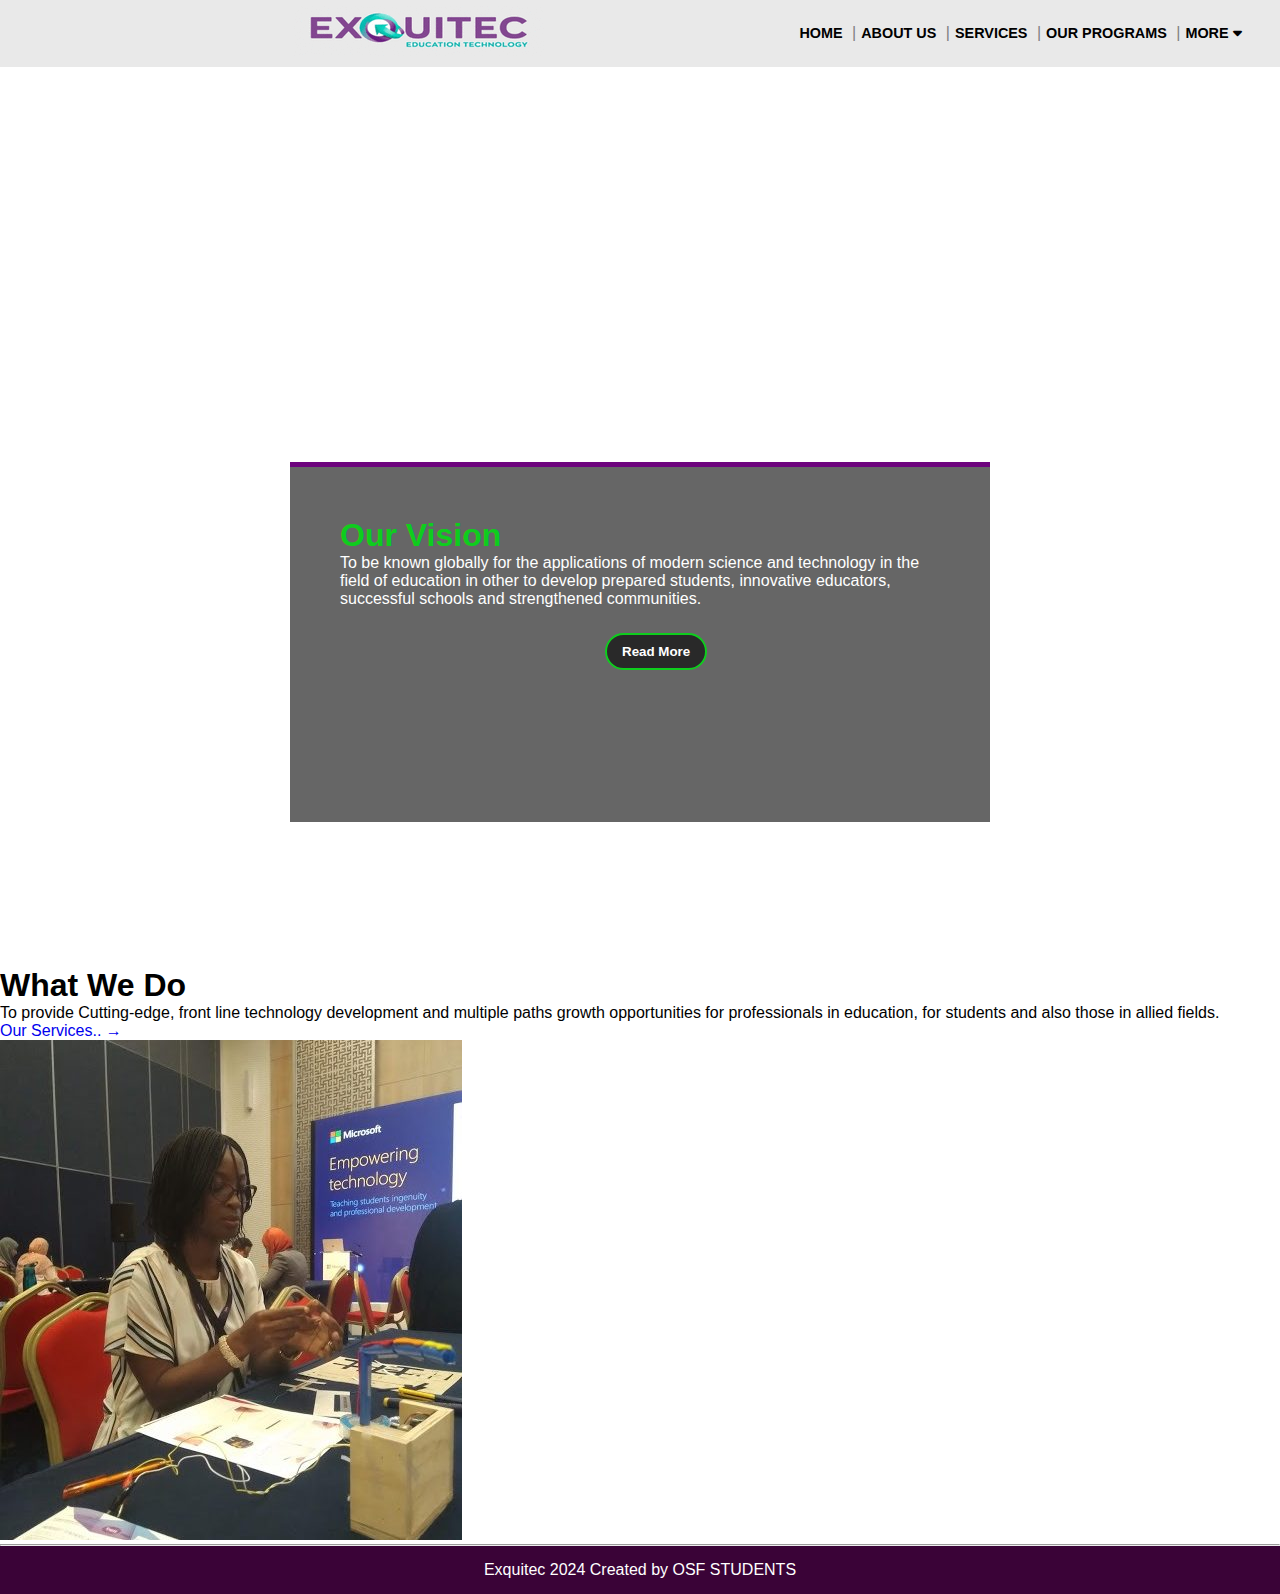
<file: index.html>
<!DOCTYPE html>
<html lang="en">
<head>
    <meta charset="UTF-8">
    <meta name="viewport" content="width=device-width, initial-scale=1.0">
    <title>Exquitec</title>
    <link rel="stylesheet" type="text/css" href="style/style.css">
    <link rel="stylesheet" type="text/css" href="style/fontawesome/css/all.css">
    <script src="./script/script.js"></script>
</head>
<body>
    <header>
        <div class="hamburger">
            <button class="hamburger-button">
                <i class="fa-solid fa-bars" id="hamburger-icon"></i>
                <p>Menu</p>
            </button>
            <ul class="hamburger-menu">
                <li><a href="index.html">Home</a></li>
                <li><a href="about_us.html">About us</a></li>
                <li><a href="services.html">Services</a></li>
                <li><a href="our_programs.html">Our Programs</a></li>
                <li><a href="portfolio.html">Portfolio</a></li>
                <li><a href="steam.html">Steam</a></li>
                <li><a href="activities.html">Activities</a></li>
                <li><a href="gallery.html">Gallery</a></li>
                <li><a href="contact_us.html">Contact Us</a></li>
            </ul>
        
        </div>
        <a href="index.html">
            <img src="./images/logo.gif" alt="logo">
        </a>
        <div class="menu">
            <ul class="menu">
                <li>
                    <a href="index.html">Home</a>
                    <span class="sideline">|</span>
                </li>
                <li>
                    <a href="about_us.html">About Us</a>
                    <span class="sideline">|</span>
                </li>
                </li>
                <li>
                    <a href="services.html">Services</a>
                    <span class="sideline">|</span>
                </li>
                <li>
                    <a href="our_programs.html">Our Programs</a>
                    <span class="sideline">|</span>
                </li>
                <div class="dropdown">
                    <button class="dropdown-button">More <i class="fa-solid fa-caret-down"></i></button>
                    <ul class="dropdown-menu">
                        <li><a href="portfolio.html">Portfolio</a></li>
                        <li><a href="steam.html">Steam</a></li>
                        <li><a href="activities.html">Activities</a></li>
                        <li><a href="gallery.html">Gallery</a></li>
                        <li><a href="contact_us.html">Contact Us</a></li>
                    </ul>
                </div>
            </ul>
        </div>
    </header>
    <section class="hero">
        <!-- <img src="./images/lady1.jpg" alt=""> -->
        <div class="hero-text">
            <h1><b> Our Vision</h1></b>
            <p>
                To be known globally for the applications of modern science and technology 
                in the field of education in other to develop prepared students, innovative 
                educators, successful schools and strengthened communities.
            </p>
            <button class="readmore-button">
                <a href="about_us.html">Read More</a>
            </button>
        </div>
    </section>
    
      <!-- Index body2  -->



     <section class="main-container">
        

        <div class="intro-text">
          <h1>What We Do </h1>
          <p>
            To provide Cutting-edge, front line technology development and multiple paths growth opportunities for professionals in education, for students and also those in allied fields.
          </p>
         
          <a href="services.html" class="btn">Our Services.. →</a>
        </div>
        <div class="bigdiv">
            <p></p>
            <div>
                <img src="./bin/tyuuu-462x500.jpg">
            </div>
        </div>


     </section> 
        <hr>
      <div class="footer">
         <p>Exquitec <span>2024 Created by </span><span>OSF STUDENTS</span></p>
     </div>
</body>
</html>
</file>
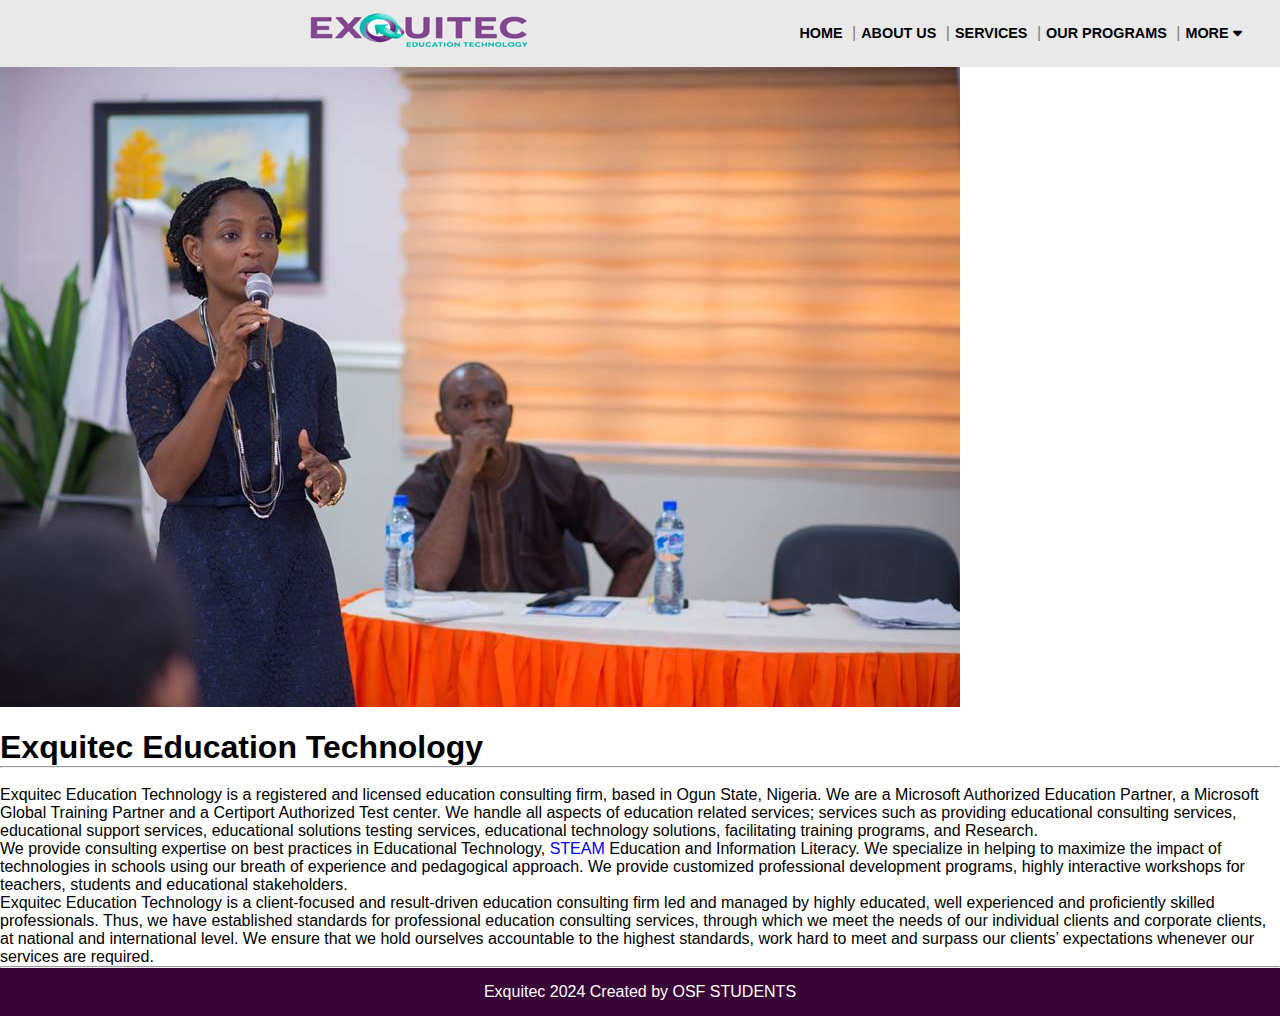
<file: about_us.html>
<!DOCTYPE html>
<html lang="en">
<head>
    <meta charset="UTF-8">
    <meta name="viewport" content="width=device-width, initial-scale=1.0">
    <title>Exquitec</title>
    <link rel="stylesheet" type="text/css" href="style/style.css">
    <link rel="stylesheet" type="text/css" href="style/fontawesome/css/all.css">
    <script src="./script/script.js"></script>
</head>
<body>
    <header>
        <div class="hamburger">
            <button class="hamburger-button">
                <i class="fa-solid fa-bars" id="hamburger-icon"></i>
                <p>Menu</p>
            </button>
            <ul class="hamburger-menu">
                <li><a href="index.html">Home</a></li>
                <li><a href="about_us.html">About us</a></li>
                <li><a href="services.html">Services</a></li>
                <li><a href="our_programs.html">Our Programs</a></li>
                <li><a href="portfolio.html">Portfolio</a></li>
                <li><a href="steam.html">Steam</a></li>
                <li><a href="activities.html">Activities</a></li>
                <li><a href="gallery.html">Gallery</a></li>
                <li><a href="contact_us.html">Contact Us</a></li>
            </ul>
        </div>
        <a href="index.html">
            <img src="./images/logo.gif" alt="logo">
        </a>
        <div class="menu">
            <ul class="menu">
                <li>
                    <a href="index.html">Home</a>
                    <span class="sideline">|</span>
                </li>
                <li>
                    <a href="about_us.html">About Us</a>
                    <span class="sideline">|</span>
                </li>
                </li>
                <li>
                    <a href="services.html">Services</a>
                    <span class="sideline">|</span>
                </li>
                <li>
                    <a href="our_programs.html">Our Programs</a>
                    <span class="sideline">|</span>
                </li>
                <div class="dropdown">
                    <button class="dropdown-button">More <i class="fa-solid fa-caret-down"></i></button>
                    <ul class="dropdown-menu">
                        <li><a href="portfolio.html">Portfolio</a></li>
                        <li><a href="steam.html">Steam</a></li>
                        <li><a href="activities.html">Activities</a></li>
                        <li><a href="gallery.html">Gallery</a></li>
                        <li><a href="contact_us.html">Contact Us</a></li>
                    </ul>
                </div>
            </ul>
        </div>
    </header>

    <!-- header stops here -->

    <div class="container">
        <div class="content"> 

          <div class=" content_img">
            <img src="images/gallery-image-33.jpg" >
            </div><br>

        <div class="content_text"> 
        <h1> Exquitec Education Technology</h1>

         <div class="line"><hr></div><br>
        
          
        <div class="first_p">  
        <p>
            Exquitec Education Technology is a registered and licensed education consulting firm,
             based in Ogun State, Nigeria. 
             We are a Microsoft Authorized Education Partner, a Microsoft Global Training Partner and a Certiport Authorized Test center.
            We handle all aspects of education related services; services such as providing educational consulting services,
             educational support services, educational solutions testing services, educational technology solutions,
             facilitating training programs, and Research.
        </p>
         </div>
        

        
        <p>
            We provide consulting expertise on best practices in Educational Technology,
             <a href="steam.html">STEAM</a> Education and Information Literacy. 
             We specialize in helping to maximize the impact of technologies in schools using our breath of experience and pedagogical approach.
              We provide customized professional development programs,
               highly interactive workshops for teachers, 
               students and educational stakeholders.
        </p>
        <p> 
            Exquitec Education Technology is a client-focused and result-driven education consulting firm led and managed by highly educated,
             well experienced and proficiently skilled professionals.
              Thus, we have established standards for professional education consulting services,
               through which we meet the needs of our individual clients and corporate clients,
                at national and international level. We ensure that we hold ourselves accountable to the highest standards, 
                work hard to meet and surpass our clients’ expectations whenever our services are required.
        </p>

         </div>
        </div>
      </div>
      <hr>
      <div class="footer">
        <p>Exquitec <span>2024 Created by </span><span>OSF STUDENTS</span></p>
    </div>
</body>
</html>
</file>
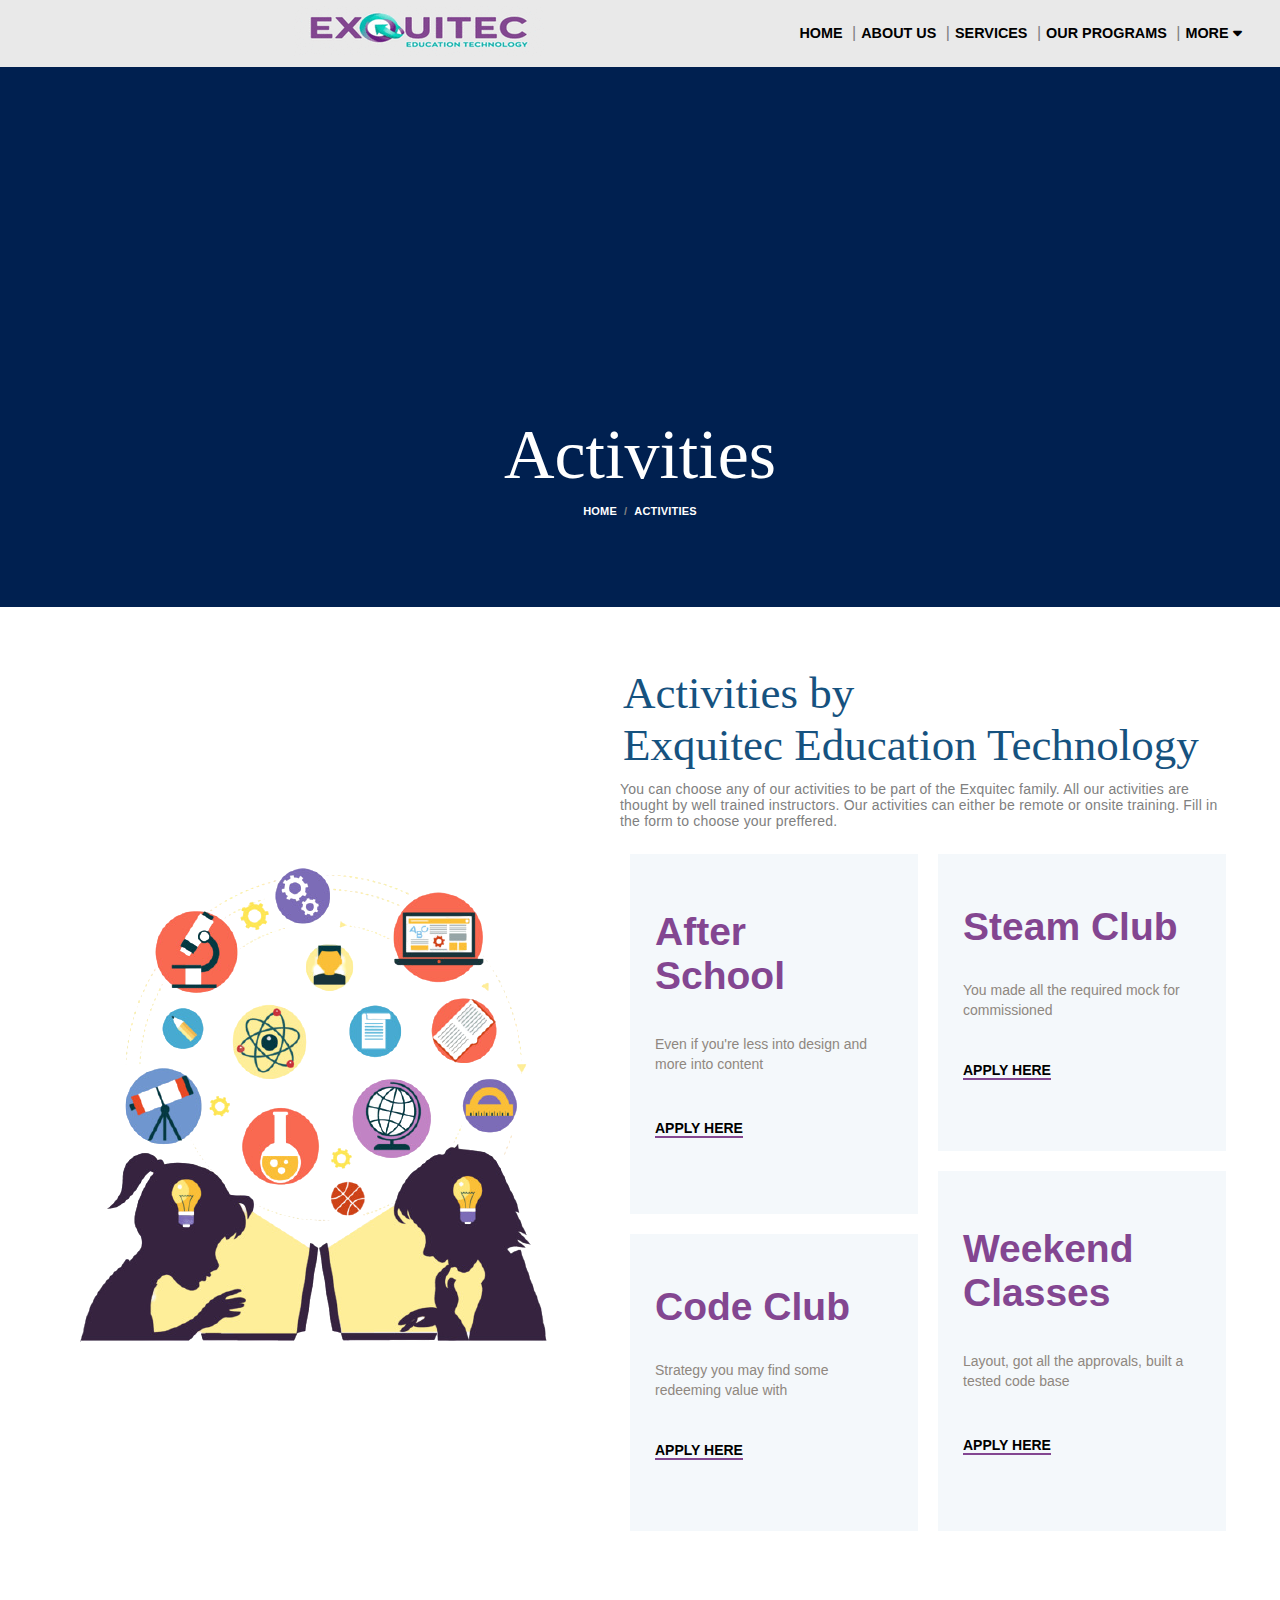
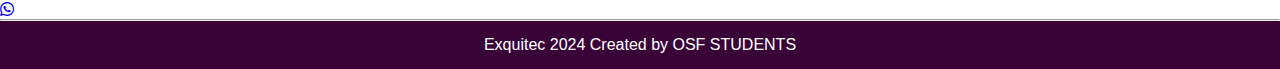
<file: activities.html>
<!DOCTYPE html>
<html lang="en">
<head>
    <meta charset="UTF-8">
    <meta name="viewport" content="width=device-width, initial-scale=1.0">
    <title>Exquitec</title>
    <link rel="stylesheet" type="text/css" href="style/style.css">
    <link rel="stylesheet" type="text/css" href="style/fontawesome/css/all.css">
    <script src="./script/script.js"></script>
</head>
<body class="activities-body">
    <header>
        <div class="hamburger">
            <button class="hamburger-button">
                <i class="fa-solid fa-bars" id="hamburger-icon"></i>
                <p>Menu</p>
            </button>
            <ul class="hamburger-menu">
                <li><a href="index.html">Home</a></li>
                <li><a href="about_us.html">About us</a></li>
                <li><a href="services.html">Services</a></li>
                <li><a href="our_programs.html">Our Programs</a></li>
                <li><a href="portfolio.html">Portfolio</a></li>
                <li><a href="steam.html">Steam</a></li>
                <li><a href="activities.html">Activities</a></li>
                <li><a href="gallery.html">Gallery</a></li>
                <li><a href="contact_us.html">Contact Us</a></li>
            </ul>
        </div>
        <a href="index.html">
            <img src="./images/logo.gif" alt="logo">
        </a>
        <div class="menu">
            <ul class="menu">
                <li>
                    <a href="index.html">Home</a>
                    <span class="sideline">|</span>
                </li>
                <li>
                    <a href="about_us.html">About Us</a>
                    <span class="sideline">|</span>
                </li>
                </li>
                <li>
                    <a href="services.html">Services</a>
                    <span class="sideline">|</span>
                </li>
                <li>
                    <a href="our_programs.html">Our Programs</a>
                    <span class="sideline">|</span>
                </li>
                <div class="dropdown">
                    <button class="dropdown-button">More <i class="fa-solid fa-caret-down"></i></button>
                    <ul class="dropdown-menu">
                        <li><a href="portfolio.html">Portfolio</a></li>
                        <li><a href="steam.html">Steam</a></li>
                        <li><a href="activities.html">Activities</a></li>
                        <li><a href="gallery.html">Gallery</a></li>
                        <li><a href="contact_us.html">Contact Us</a></li>
                    </ul>
                </div>
            </ul>
        </div>
    </header>
    <section class="top-section">
        <div class="top-div">
            <p class="top-div-title">Activities</p>
            <div class="top-div-path">
                <p><a href="index.html">Home</a></p>
                <p>/</p>
                <p>Activities</p>
            </div>
        </div>
    </section>
    <section class="mid-section">
        <div>
            <img src="./images/activities-image_2.png" alt="activities">
        </div>
        <div>
            <div class="activities-text">
                <p class="activities-text-title">Activities by <br> Exquitec Education Technology</p>
                <p class="activities-text-under">You can choose any of our activities to be part of the Exquitec family. All our activities are 
                    thought by well trained instructors. Our activities can either be remote or onsite training. Fill in the form 
                    to choose your preffered.
                </p>
                <div class="activities-flexdiv-1">
                    <div class="activities-flexdiv-2">
                        <div class="activities-flexdiv-2-container act-01">
                            <p class="activities-flexdiv-2-container-title">After School</p>
                            <p class="activities-flexdiv-2-container-nt">Even if you're less into design and more into content</p>
                            <a href="activities.html" class="act-apply_here">Apply here</a>
                        </div>
                        <div class="activities-flexdiv-2-container act-02">
                            <p class="activities-flexdiv-2-container-title">Code Club</p>
                            <p class="activities-flexdiv-2-container-nt">Strategy you may find some redeeming value with</p>
                            <a href="activities.html" class="act-apply_here">Apply here</a>
                        </div>
                    </div>
                    <div class="activities-flexdiv-2">
                        <div class="activities-flexdiv-2-container act-03">
                            <p class="activities-flexdiv-2-container-title">Steam Club</p>
                            <p class="activities-flexdiv-2-container-nt">You made all the required mock for commissioned</p>
                            <a href="activities.html" class="act-apply_here">Apply here</a>
                        </div>
                        <div class="activities-flexdiv-2-container act-04">
                            <p class="activities-flexdiv-2-container-title">Weekend Classes</p>
                            <p class="activities-flexdiv-2-container-nt">Layout, got all the approvals, built a tested code base</p>
                            <a href="activities.html" class="act-apply_here">Apply here</a>
                        </div>
                    </div>
                </div>
            </div>
        </div>
    </section>
    <div>
        <a id="wa" href="https://wa.me/2348059243671" class="whatsapp-button" target="_blank">
            <i class="fa-brands fa-whatsapp"></i>
        </a>
    </div>
    <hr>
    <div class="footer">
        <p>Exquitec <span>2024 Created by </span><span>OSF STUDENTS</span></p>
    </div>
</body>
</html>
</file>
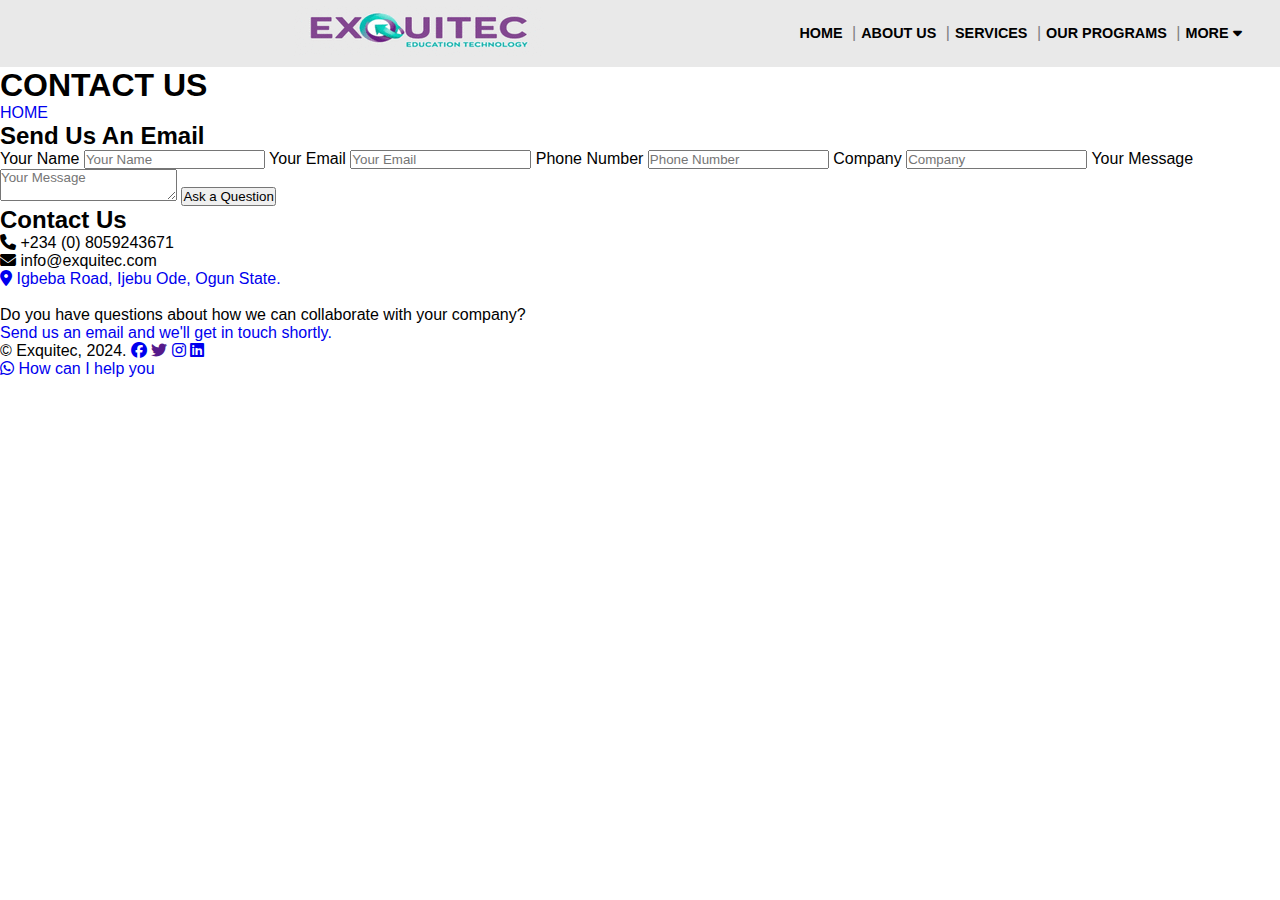
<file: contact_us.html>
<!DOCTYPE html>
<html lang="en">
<head>
    <meta charset="UTF-8">
    <meta name="viewport" content="width=device-width, initial-scale=1.0">
    <title>Exquitec</title>
    <link rel="stylesheet" type="text/css" href="style/style.css">
    <link rel="stylesheet" type="text/css" href="style/fontawesome/css/all.css">
    <script src="./script/script.js"></script>
</head>
<body>
    <header>
        <div class="hamburger">
            <button class="hamburger-button">
                <i class="fa-solid fa-bars" id="hamburger-icon"></i>
                <p>Menu</p>
            </button>
            <ul class="hamburger-menu">
                <li><a href="index.html">Home</a></li>
                <li><a href="about_us.html">About us</a></li>
                <li><a href="services.html">Services</a></li>
                <li><a href="our_programs.html">Our Programs</a></li>
                <li><a href="portfolio.html">Portfolio</a></li>
                <li><a href="steam.html">Steam</a></li>
                <li><a href="activities.html">Activities</a></li>
                <li><a href="gallery.html">Gallery</a></li>
                <li><a href="contact_us.html">Contact Us</a></li>
            </ul>
        </div>
        <a href="index.html">
            <img src="./images/logo.gif" alt="logo">
        </a>
        <div class="menu">
            <ul class="menu">
                <li>
                    <a href="index.html">Home</a>
                    <span class="sideline">|</span>
                </li>
                <li>
                    <a href="about_us.html">About Us</a>
                    <span class="sideline">|</span>
                </li>
                </li>
                <li>
                    <a href="services.html">Services</a>
                    <span class="sideline">|</span>
                </li>
                <li>
                    <a href="our_programs.html">Our Programs</a>
                    <span class="sideline">|</span>
                </li>
                <div class="dropdown">
                    <button class="dropdown-button">More <i class="fa-solid fa-caret-down"></i></button>
                    <ul class="dropdown-menu">
                        <li><a href="portfolio.html">Portfolio</a></li>
                        <li><a href="steam.html">Steam</a></li>
                        <li><a href="activities.html">Activities</a></li>
                        <li><a href="gallery.html">Gallery</a></li>
                        <li><a href="contact_us.html">Contact Us</a></li>
                    </ul>
                </div>
            </ul>
        </div>
    </header>

   <main>
    <div id="contact">
        <h1>CONTACT US</h1>
        <p><a id="link" href="index.html">HOME</a></p>
    </div>
    
    <section class="contact-container">
        <div class="contact-form">
            <h2>Send Us An Email</h2>
            <form action="#">
                <label for="name">Your Name</label>
                <input type="text" id="name" name="name" placeholder="Your Name" required>

                <label for="email">Your Email</label>
                <input type="email" id="email" name="email" placeholder="Your Email" required>

                <label for="phone">Phone Number</label>
                <input type="text" id="phone" name="phone" placeholder="Phone Number" required>

                <label for="company">Company</label>
                <input type="text" id="company" name="company" placeholder="Company" required>

                <label for="message">Your Message</label>
                <textarea id="message" name="message" placeholder="Your Message" required></textarea>

                <button type="submit">Ask a Question</button>
            </form>
        </div>

        <div class="contact-info">
            <field>
                <legend> <h2>Contact Us</h2></legend>
                <p> <i class="fa-solid fa-phone"></i>  +234 (0) 8059243671</p>
                <p><i class="fa-solid fa-envelope"></i>  info@exquitec.com</p>
                <p><a id="link" href="https://www.google.com/maps/place/Exquitec+Education+Technology/@6.8279409,3.9303878,17z/data=!3m1!4b1!4m6!3m5!1s0x10396f52bf44abaf:0x9575cd44d0df1b3a!8m2!3d6.8279409!4d3.9329627!16s%2Fg%2F11fv0ygj52?entry=ttu&g_ep=EgoyMDI0MTAyMy4wIKXMDSoASAFQAw%3D%3D" target="_blank"><i class="fa-solid fa-location-dot"></i> Igbeba Road, Ijebu Ode, Ogun State.</a></p>
            </fieldset><br>

                <p>Do you have questions about how we can collaborate with your company?</p> <a id="link" href="mailto:info@exquitec.com">Send us an email and we'll get in touch shortly.</a>
        </div>
    </section>
</main>
<footer>
    &copy; Exquitec, 2024.
        <a href="https://web.facebook.com/exquitec/photos/?_rdc=1&_rdr" target="_blank"><i class="fa-brands fa-facebook"></i></a>

        <a href="" target="_blank"><i class="fa-brands fa-twitter"></i></a>

        <a href="https://www.instagram.com/exquitec/?hl=ha-ng" target="_blank"><i class="fa-brands fa-instagram"></i></a>

        <a href="https://www.linkedin.com/company/exquitec-education-technology/?originalSubdomain=ng" target="_blank"><i class="fa-brands fa-linkedin"></i></a>
</footer>
<a id="link" href="https://wa.me/2348059243671" class="whatsapp-button" target="_blank"><i class="fa-brands fa-whatsapp"></i> How can I help you
</a>
</body>
</html>
</file>
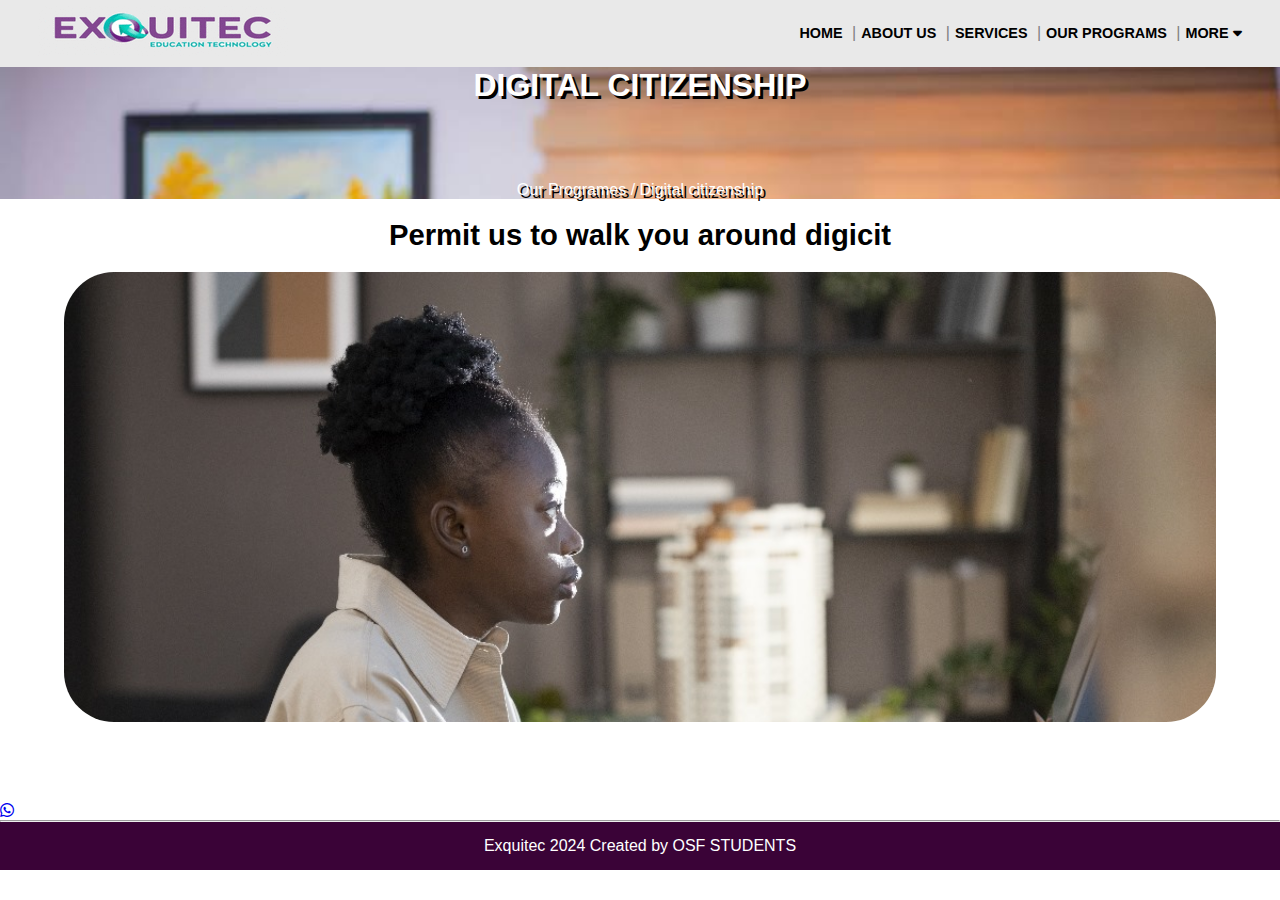
<file: digicit.html>
<!DOCTYPE html>
<html lang="en">
<head>
    <meta charset="UTF-8">
    <meta name="viewport" content="width=device-width, initial-scale=1.0">
    <title>DIGICIT</title>
    <link rel="stylesheet" type="text/css" href="style/style.css">
    <link rel="stylesheet" type="text/css" href="style/fontawesome/css/all.css">
    <script src="./script/script.js"></script>
</head>
<body>
    <header>
        <!-- <div class="hamburger">
            <button class="hamburger-button">
                <a href="javascript:void(0);"></a>
                <i class="fa-solid fa-bars" id="hamburger-icon"></i>
                <p>Menu</p>
            </button>
            <ul class="hamburger-menu">
                <li><a href="index.html">Home</a></li>
                <li><a href="about_us.html">About us</a></li>
                <li><a href="services.html">Services</a></li>
                <li><a href="our_programs.html">Our Programs</a></li>
                <li><a href="portfolio.html">Portfolio</a></li>
                <li><a href="steam.html">Steam</a></li>
                <li><a href="activities.html">Activities</a></li>
                <li><a href="gallery.html">Gallery</a></li>
                <li><a href="contact_us.html">Contact Us</a></li>
            </ul>
        
        </div> -->
        <a href="index.html">
            <img src="./images/logo.gif" alt="logo">
        </a>
        <div class="menu">
            <ul class="menu">
                <li class="menu-li">
                    <a href="index.html">Home</a>
                    <span class="sideline">|</span>
                </li>
                <li class="menu-li">
                    <a href="about_us.html">About Us</a>
                    <span class="sideline">|</span>
                </li>
                <li class="menu-li">
                    <a href="services.html">Services</a>
                    <span class="sideline">|</span>
                </li>
                <li class="menu-li">
                    <a href="our_programs.html">Our Programs</a>
                    <span class="sideline">|</span>
                </li>
                <div class="dropdown">
                    <button class="dropdown-button" id="dropdown-button">More <i class="fa-solid fa-caret-down"></i></button>
                    <ul class="dropdown-menu">
                        <li class="dropdown-items"><a href="index.html">Home</a></li>
                        <li class="dropdown-items"><a href="about_us.html">About us</a></li>
                        <li class="dropdown-items"><a href="services.html">Services</a></li>
                        <li class="dropdown-items"><a href="our_programs.html">Our Programs</a></li>
                        <li><a href="portfolio.html">Portfolio</a></li>
                        <li><a href="steam.html">Steam</a></li>
                        <li><a href="activities.html">Activities</a></li>
                        <li><a href="gallery.html">Gallery</a></li>
                        <li><a href="contact_us.html">Contact Us</a></li>
                    </ul>
                </div>
            </ul>
        </div>
    </header>
    <div id="headi">
        <h1>DIGITAL CITIZENSHIP</h1>
        <div id="our">
            <a href="our_programs.html" id="reff">Our Programes</a>
            /
            Digital citizenship
        </div>
    </div>
    <div id="emb">
        <h3>Permit us to walk you around digicit</h3>
    </div>
    <div id="cont">
        <div id="tex"></div>
    </div>
    <div>
        <a id="wa" href="https://wa.me/2348059243671" class="whatsapp-button" target="_blank">
            <i class="fa-brands fa-whatsapp"></i>
        </a>
    </div>
    <hr>
    <div class="footer">
        <p>Exquitec <span>2024 Created by </span><span>OSF STUDENTS</span></p>
    </div>
    <script src="style/digicit.js"></script>
</body>
</html>
</file>
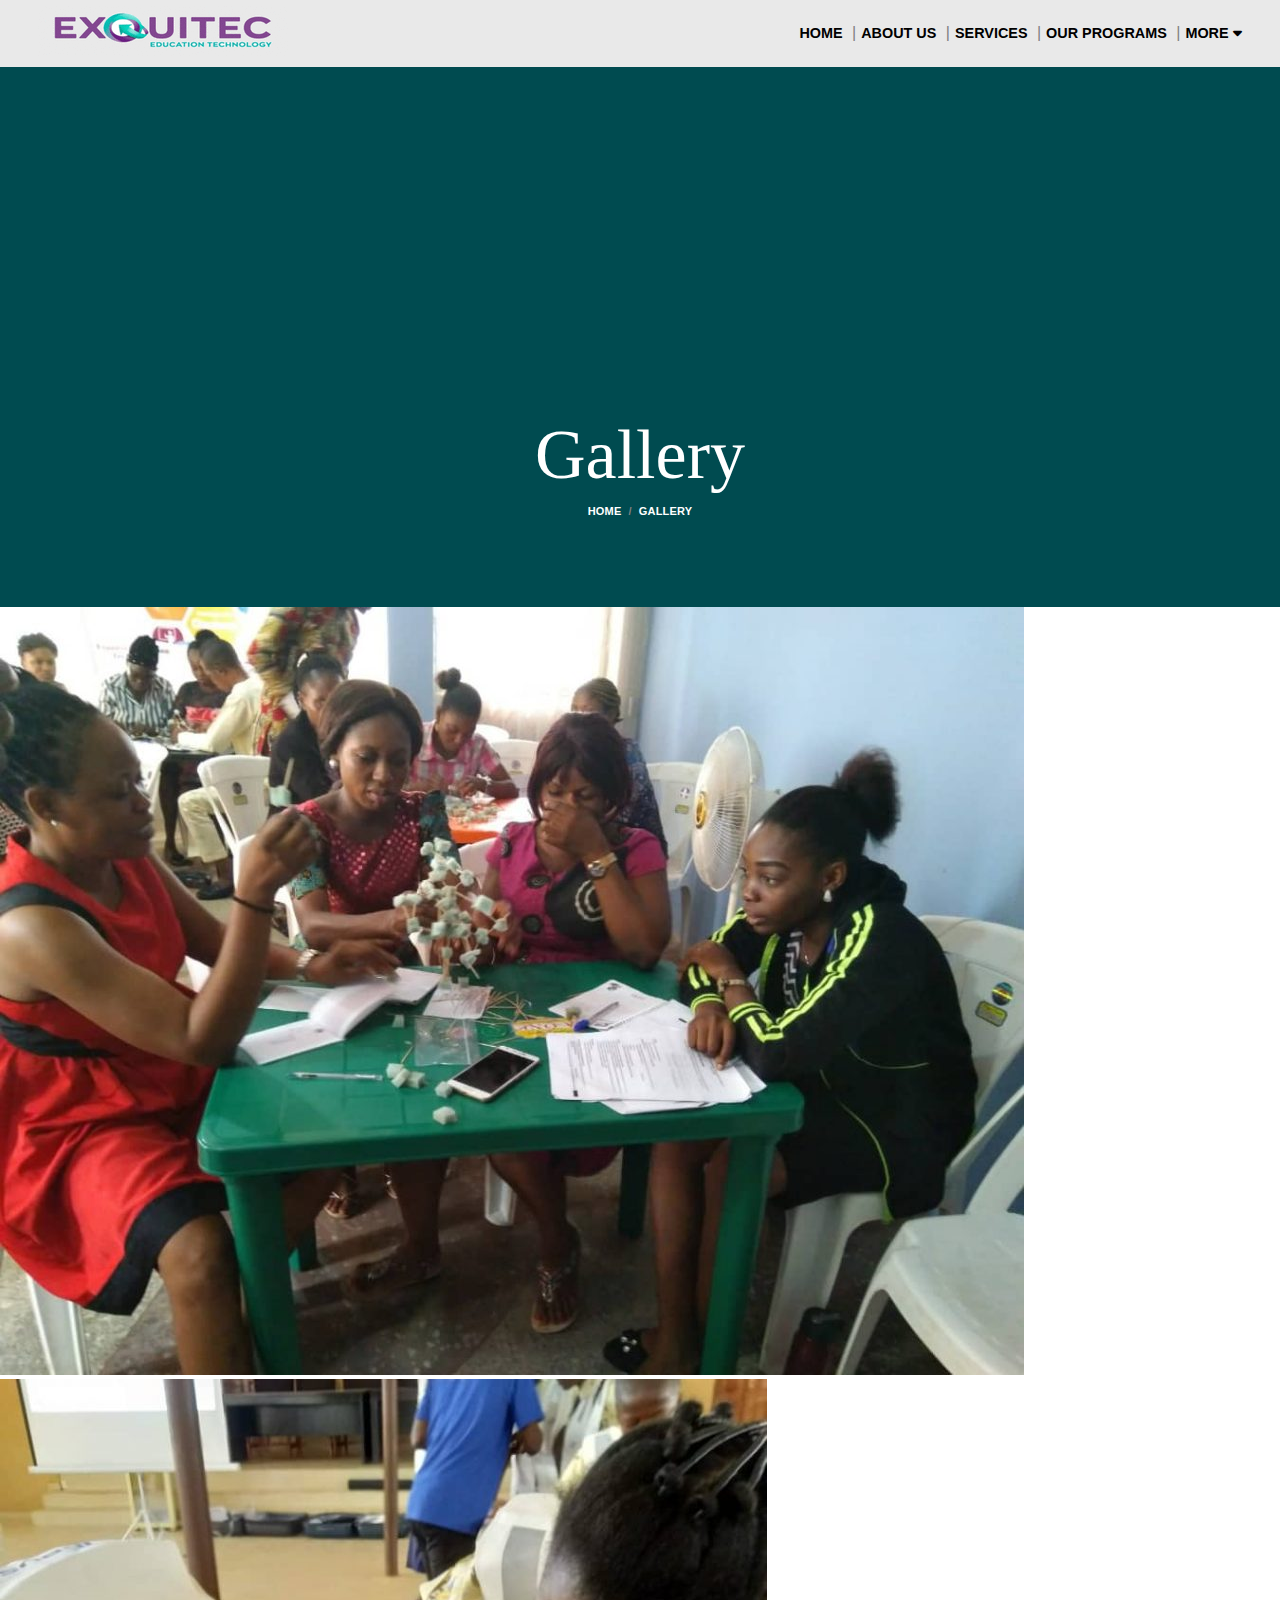
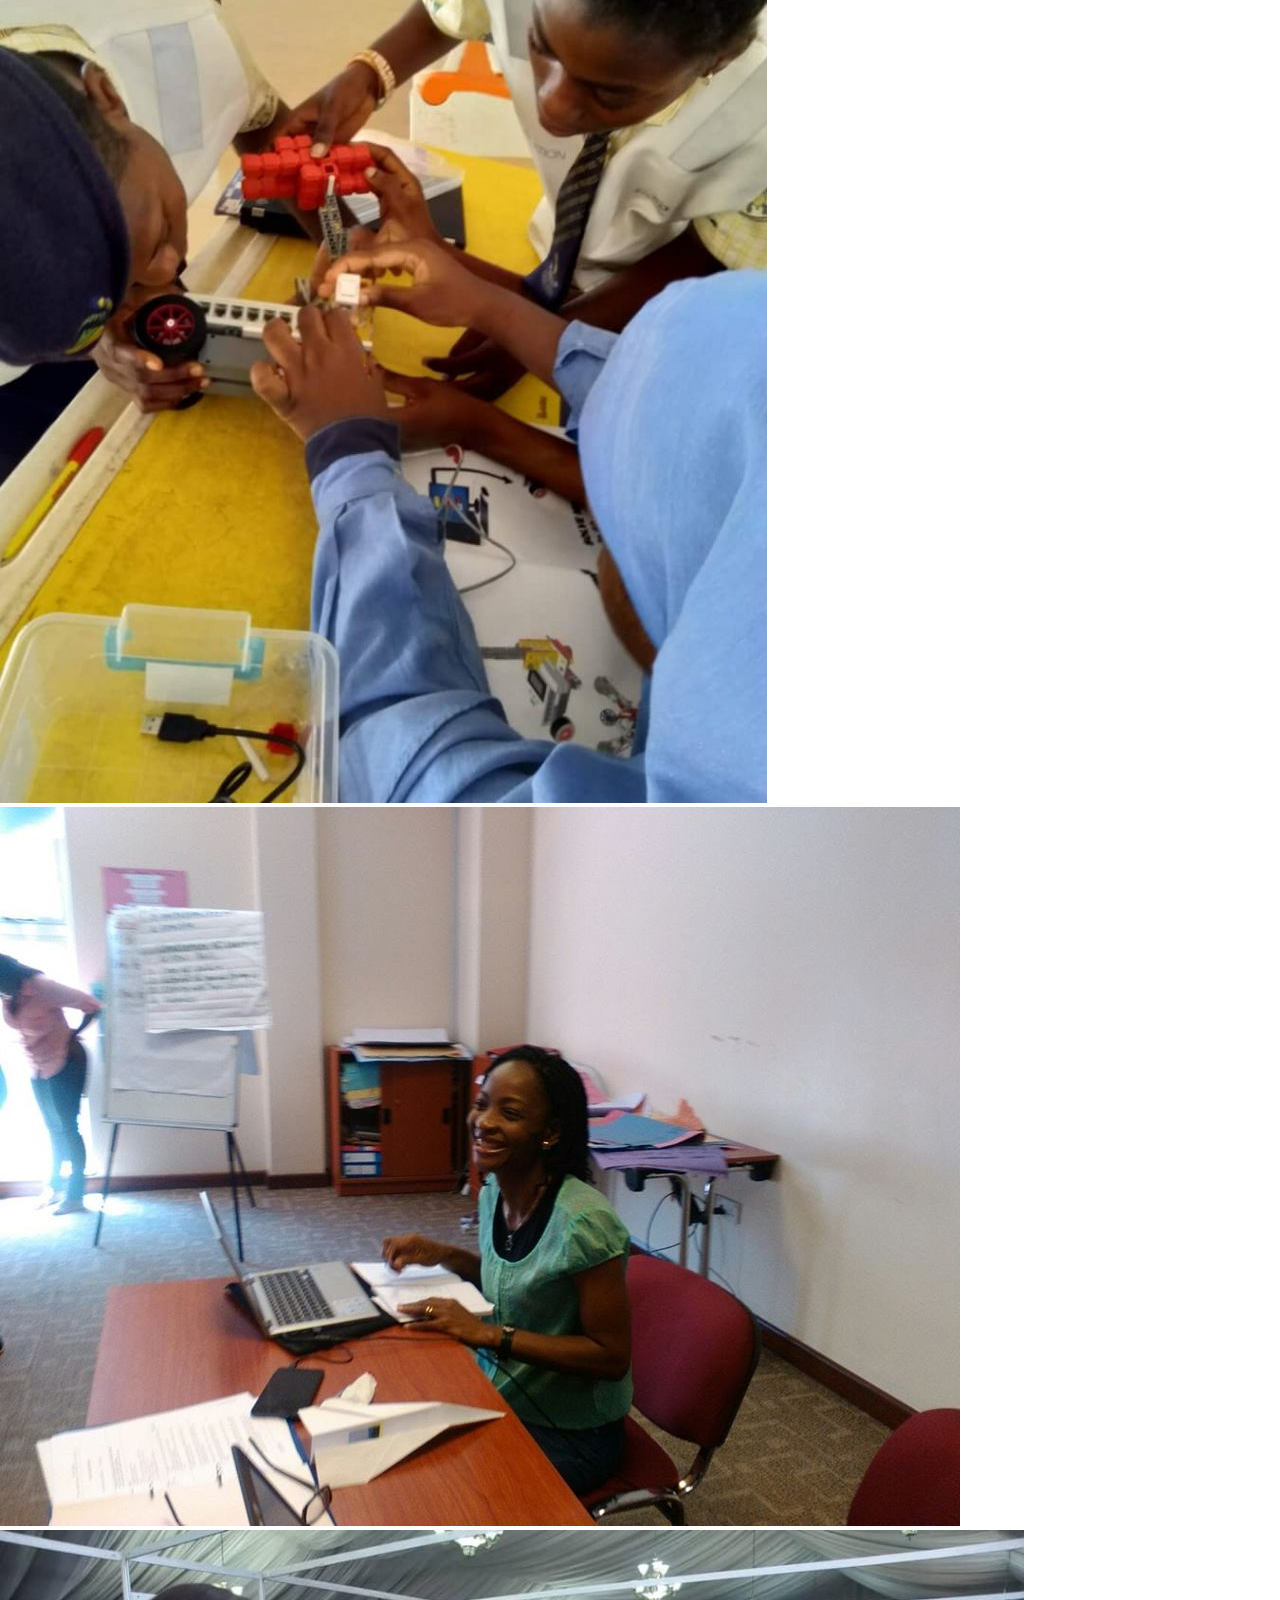
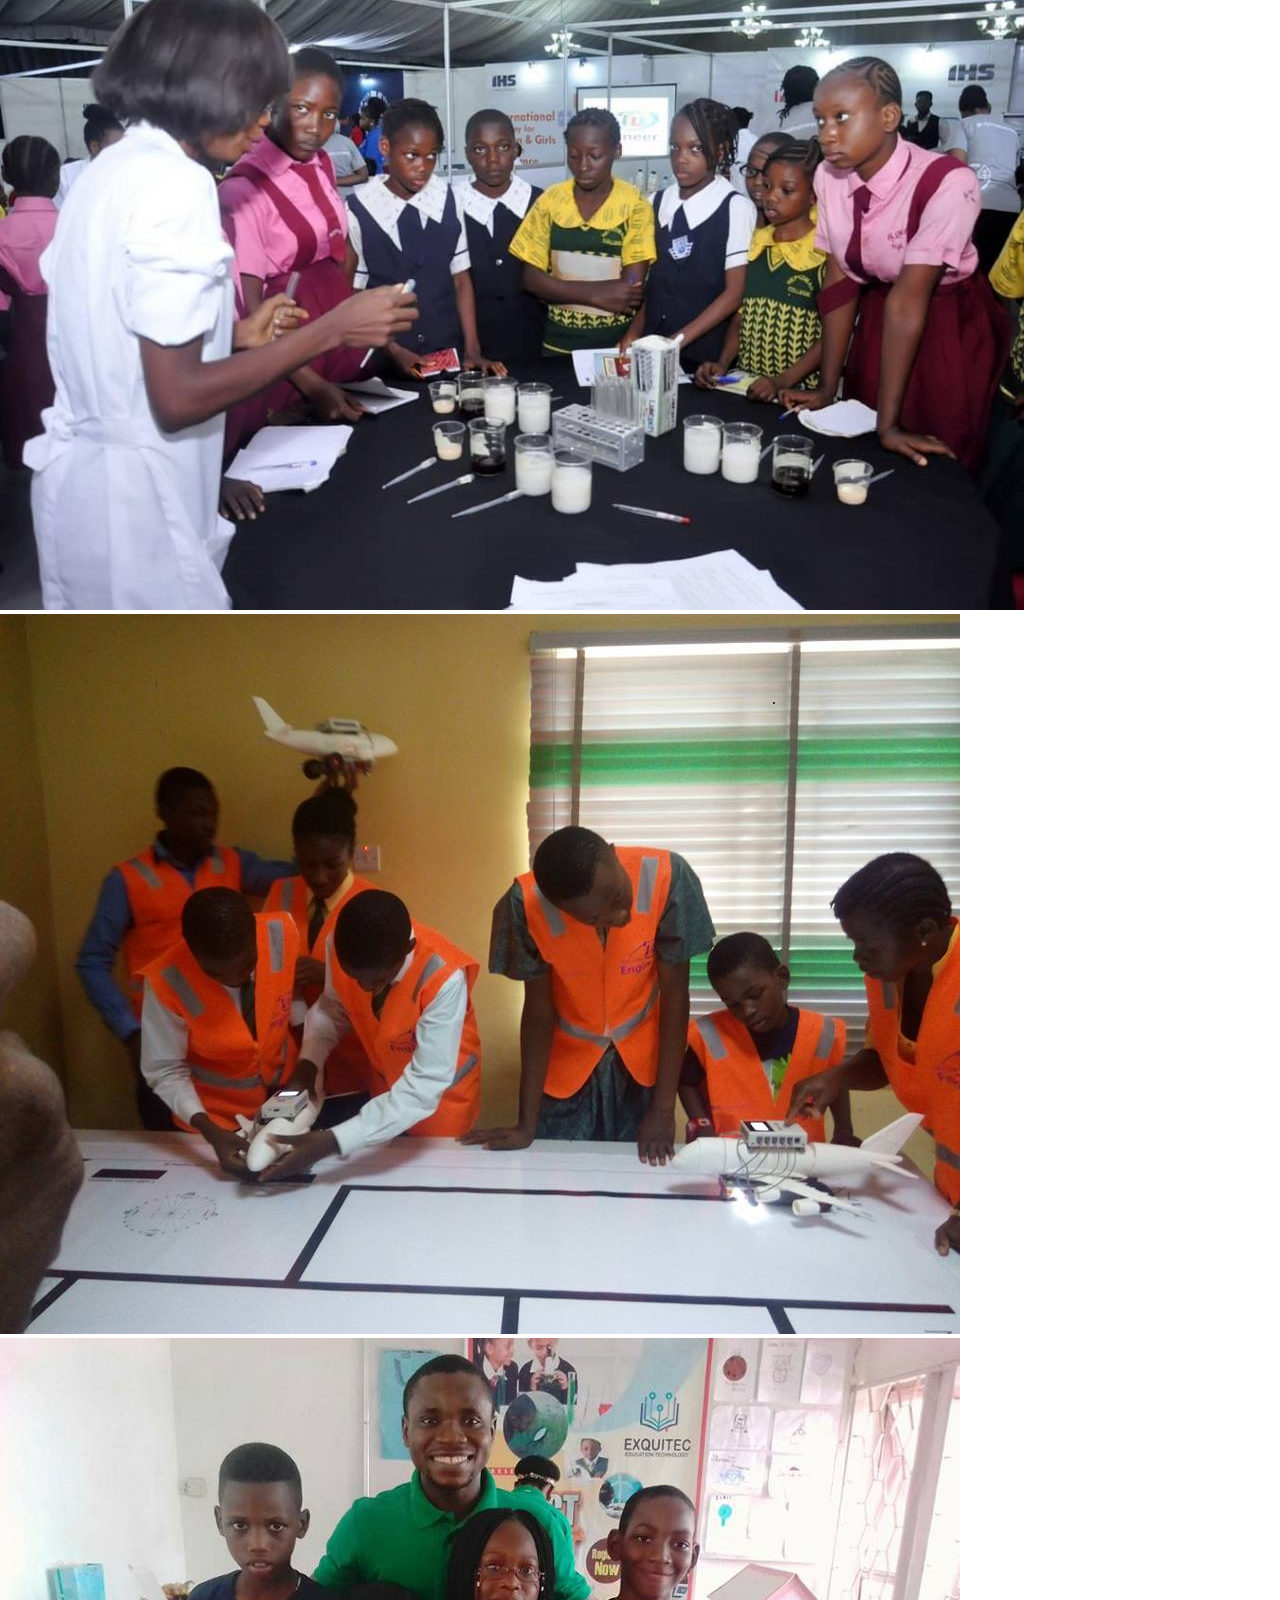
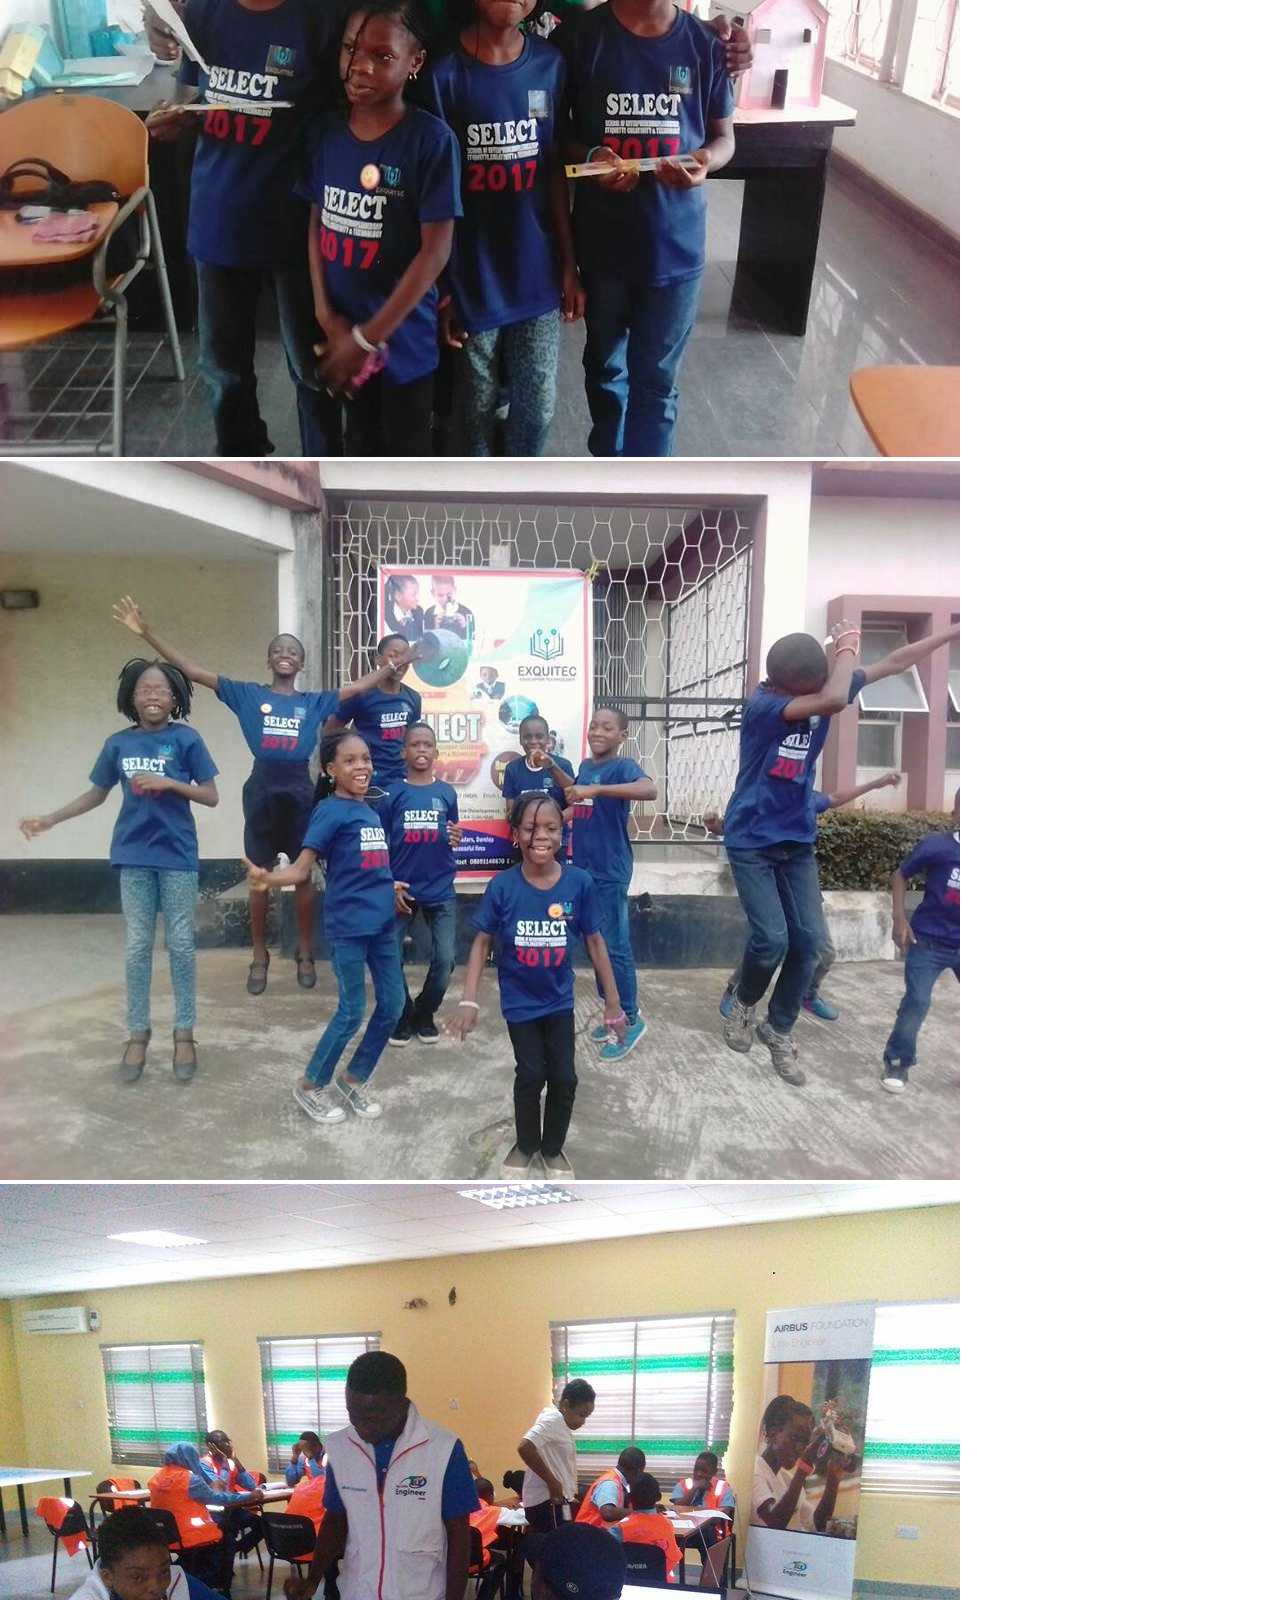
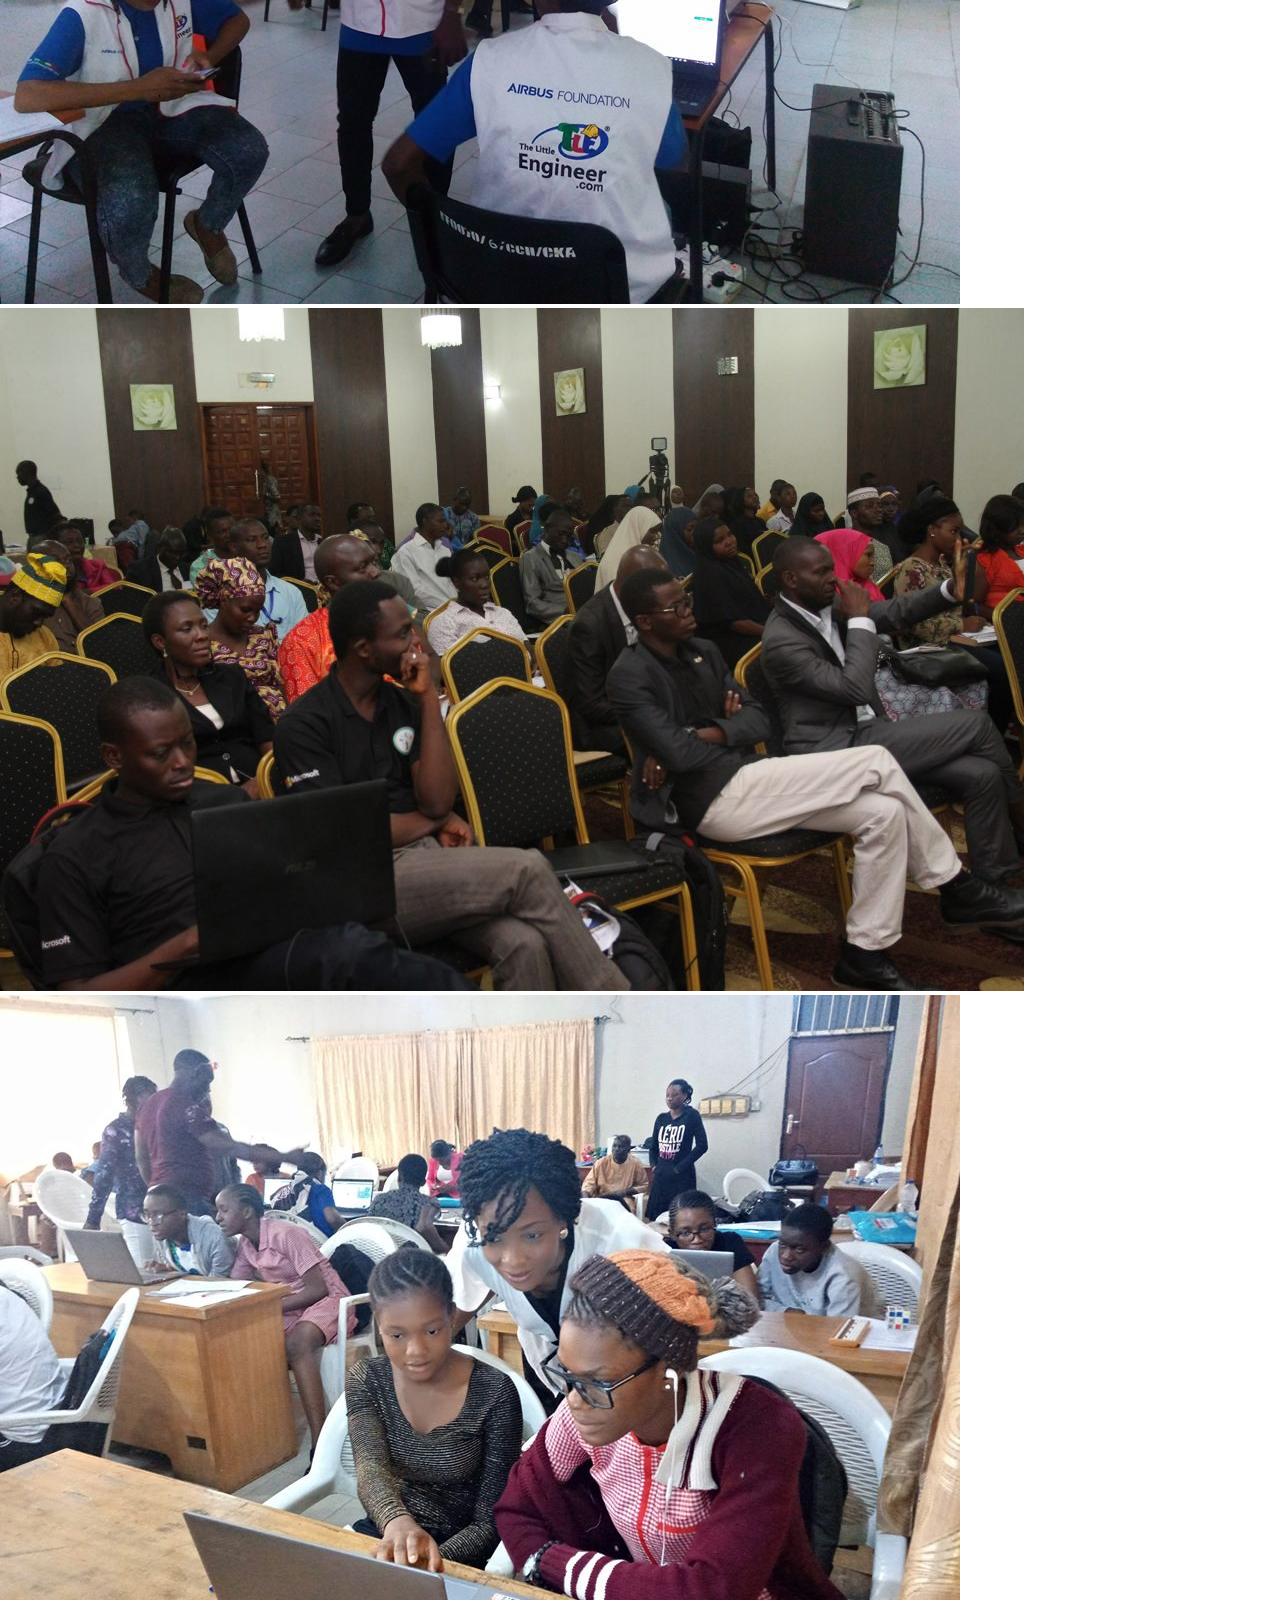
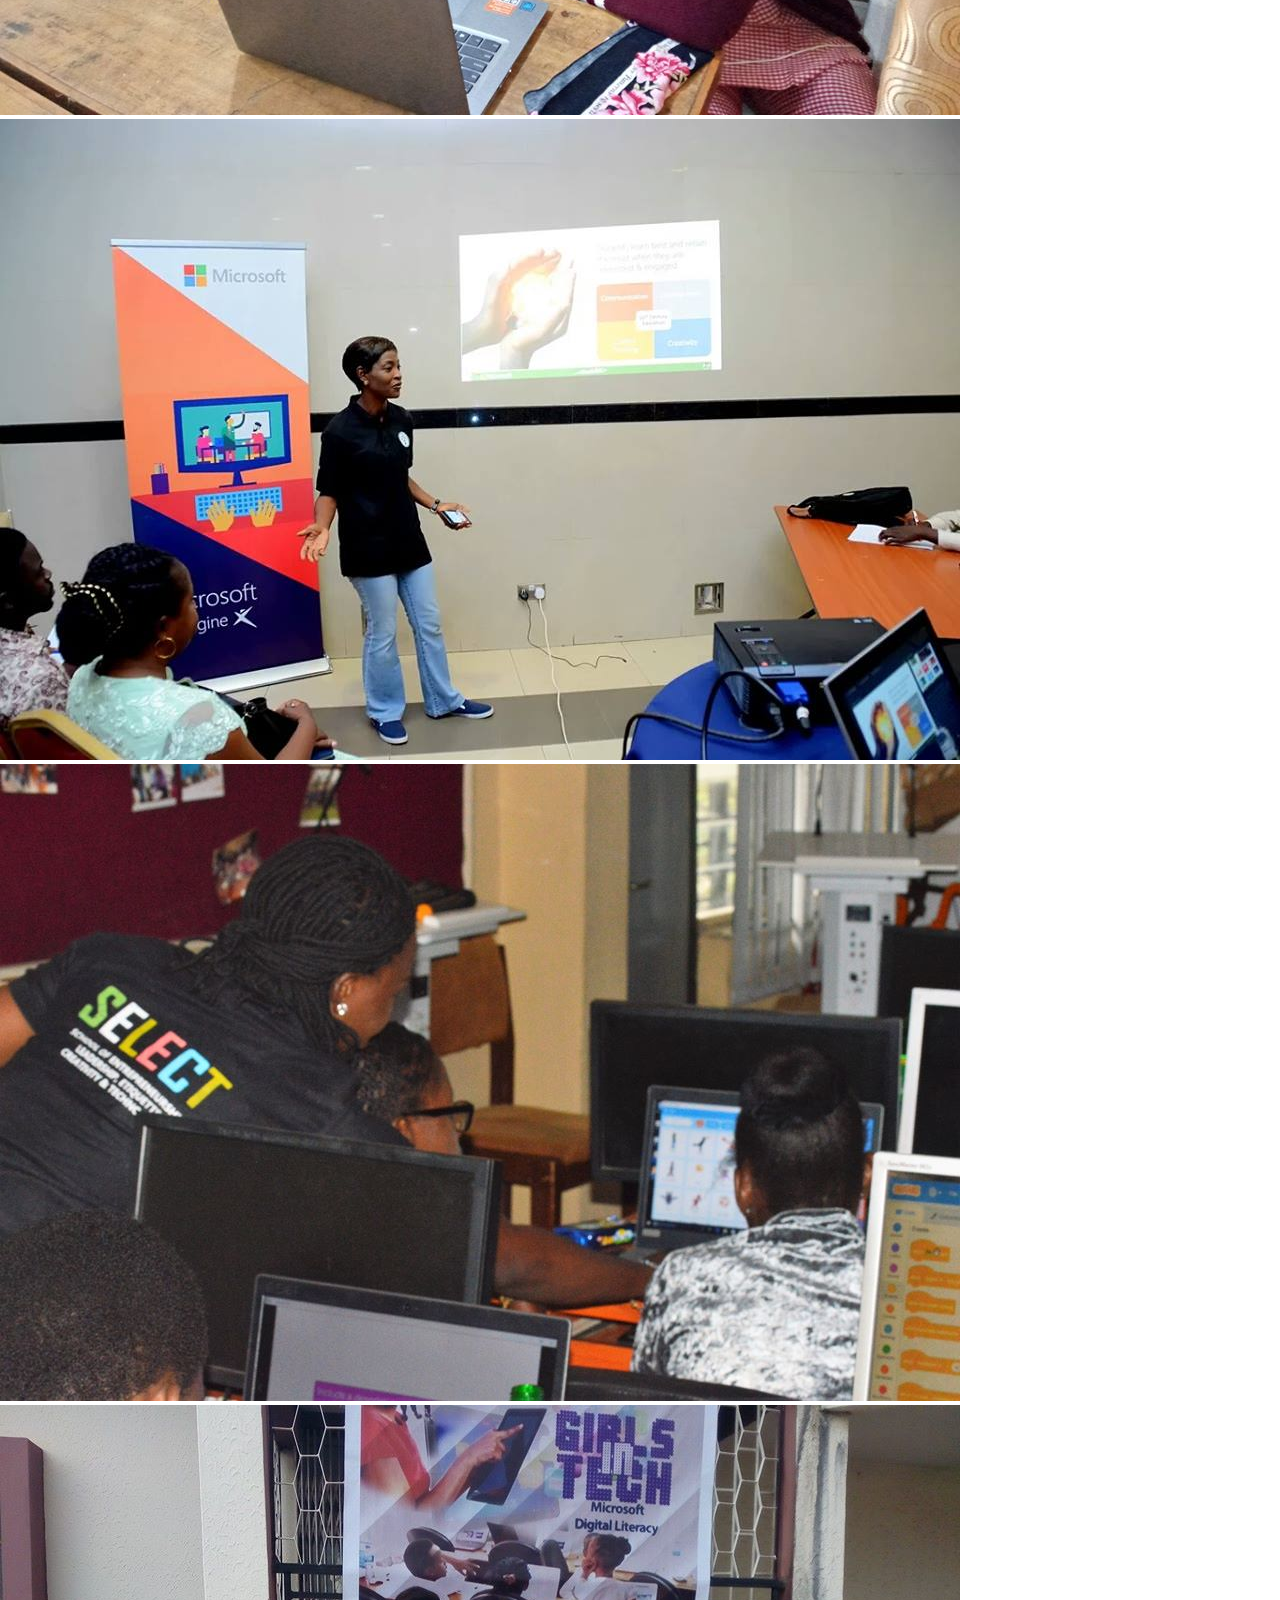
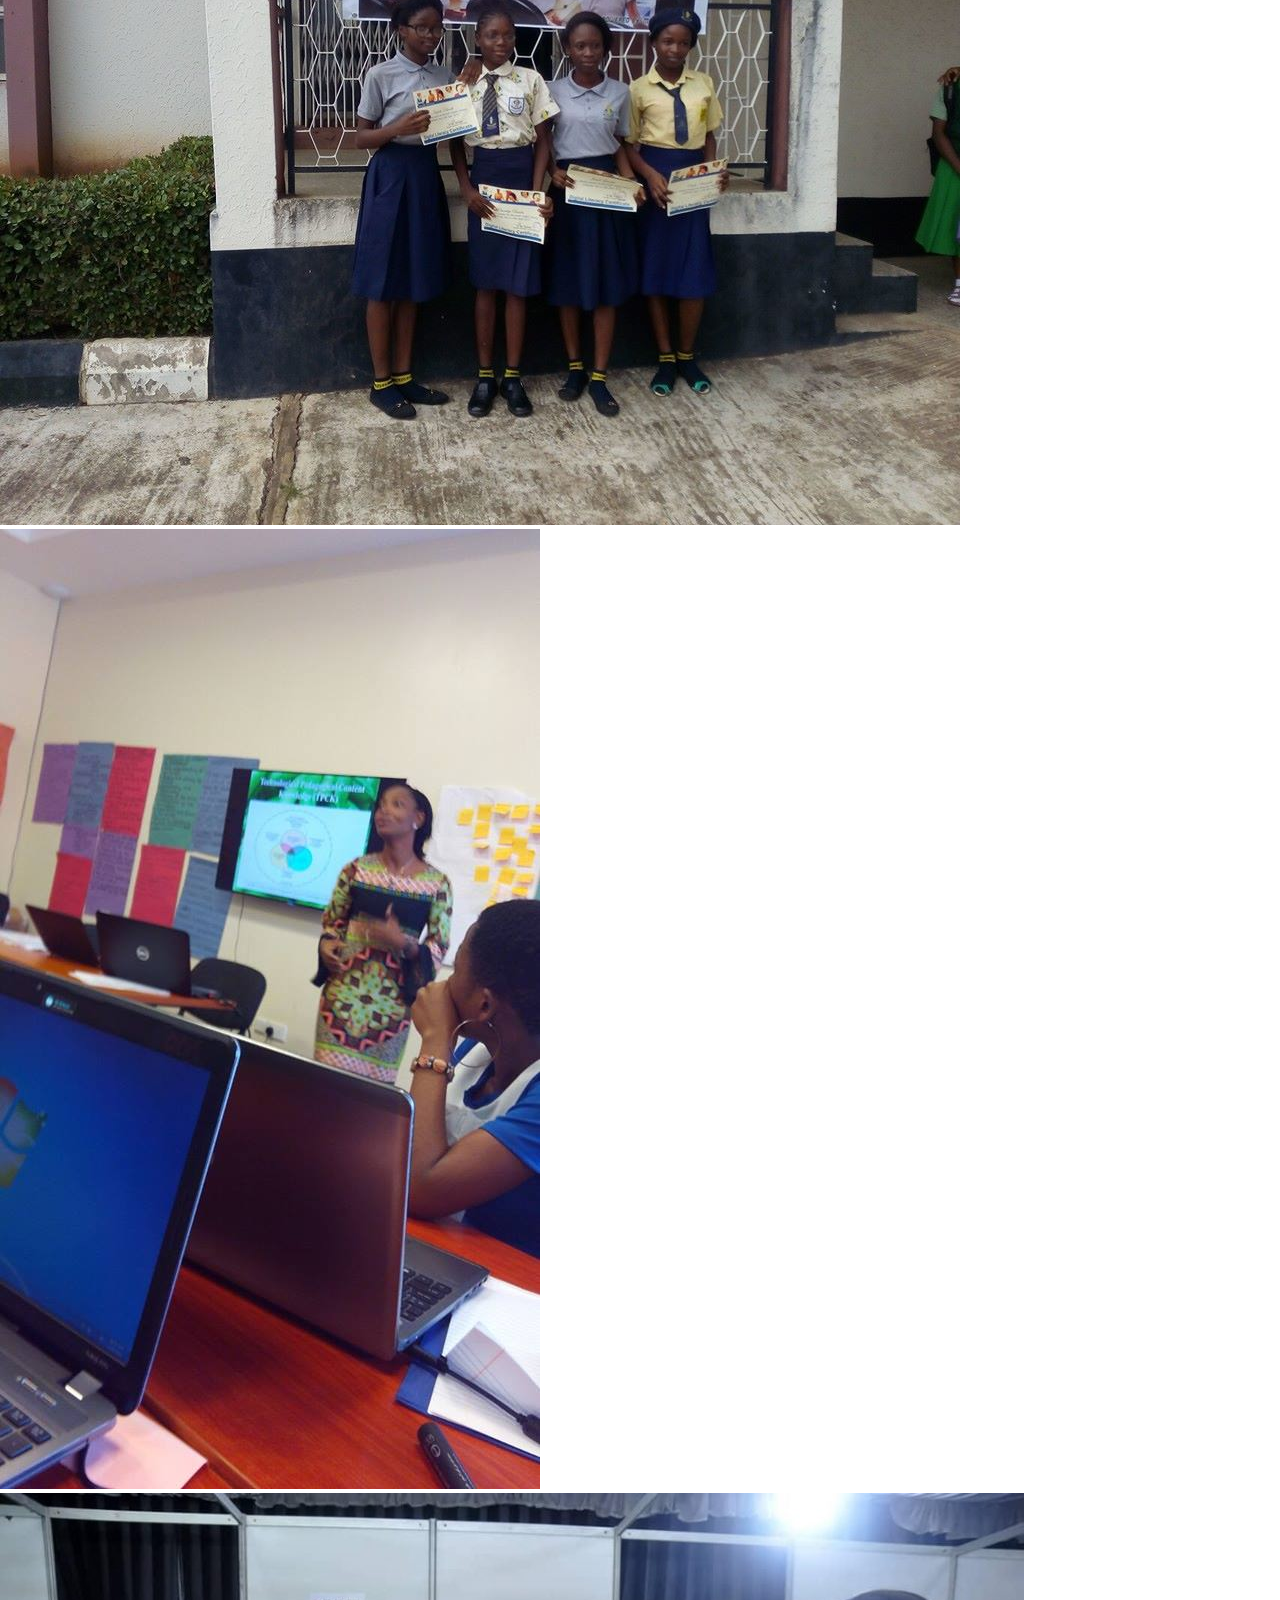
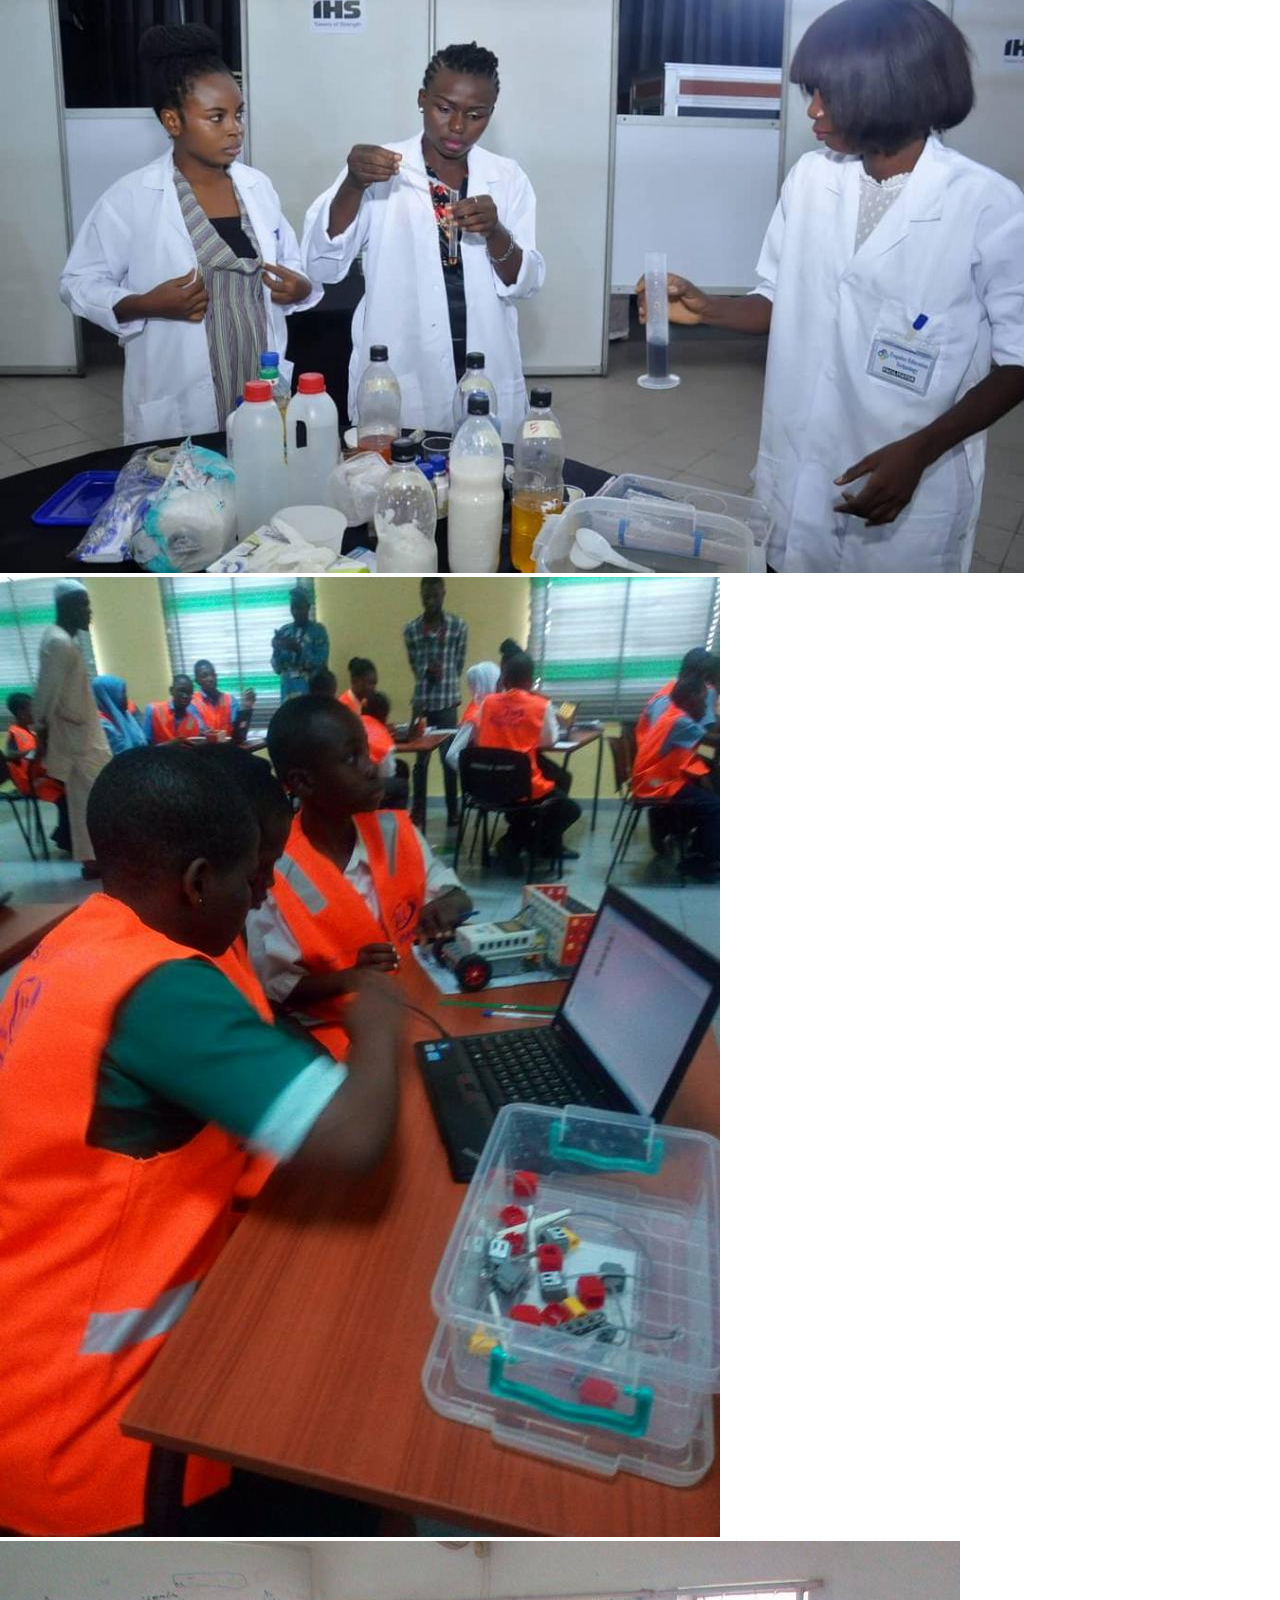
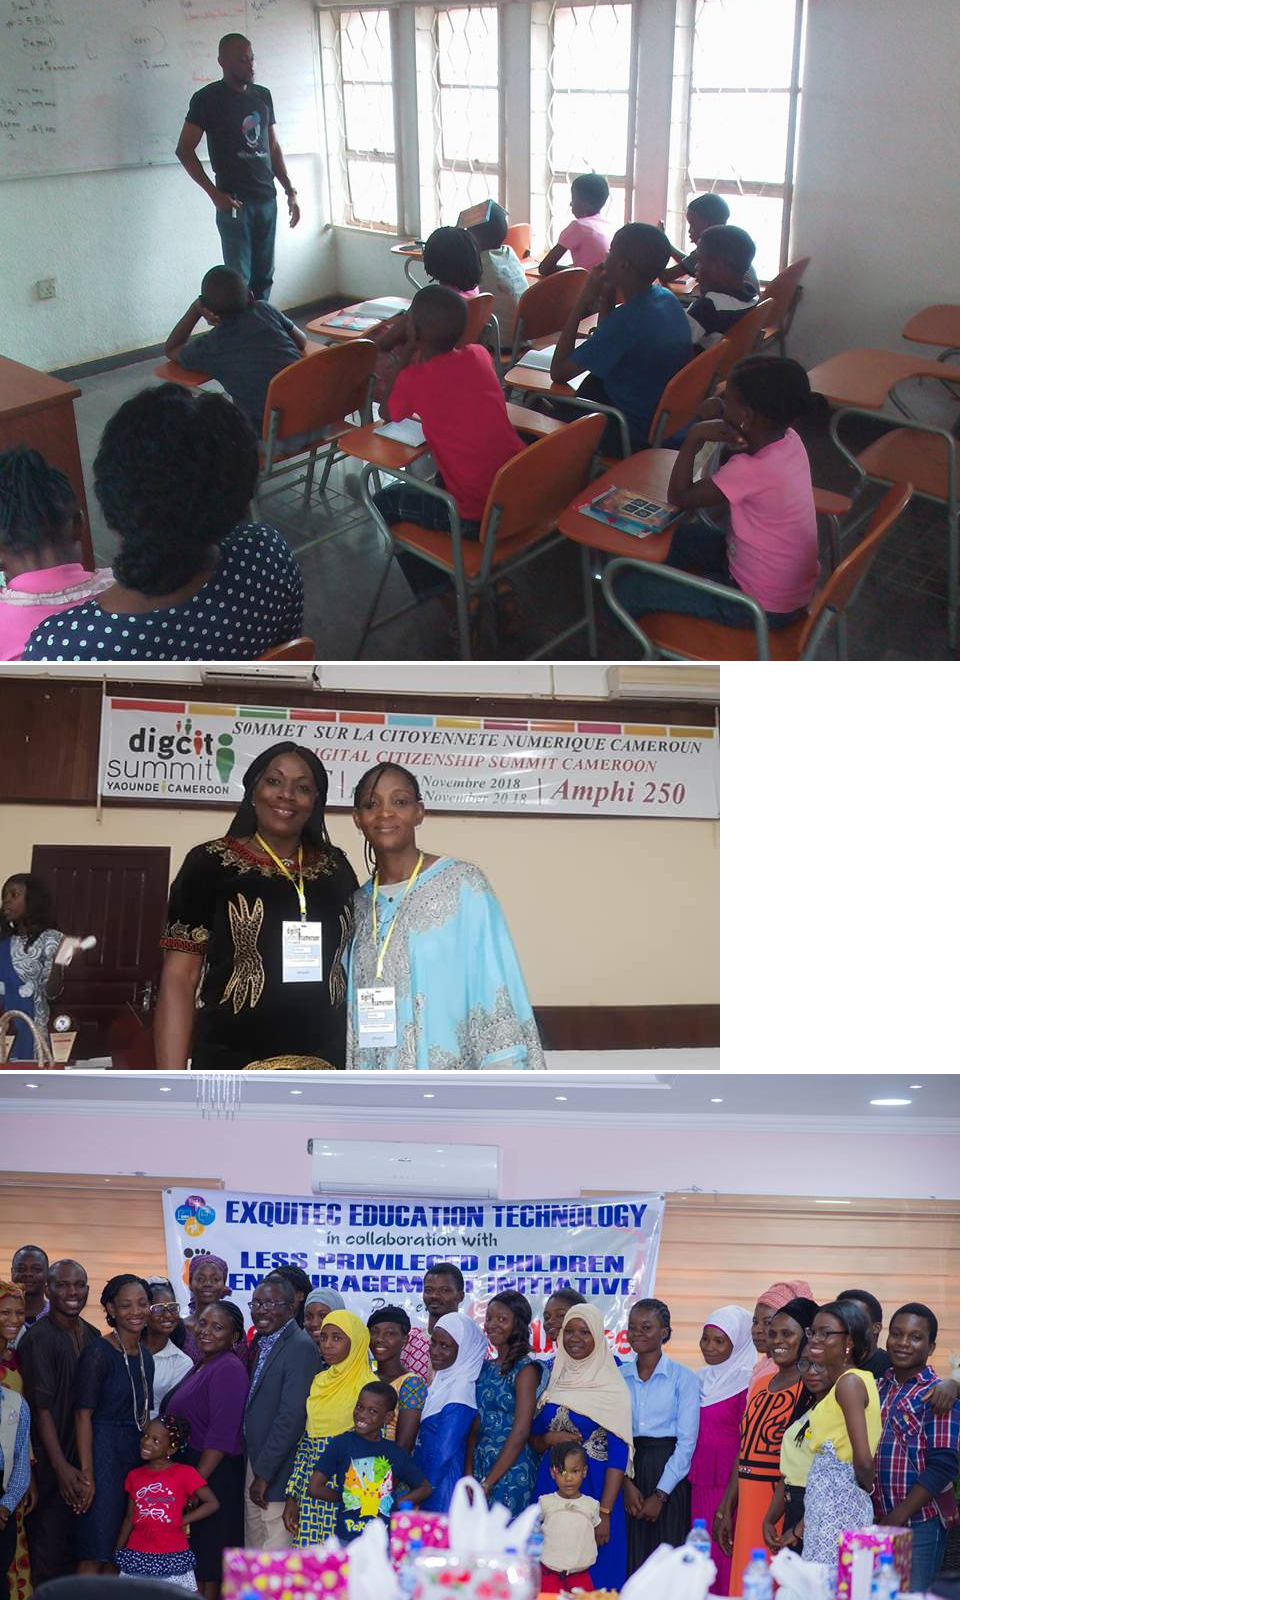
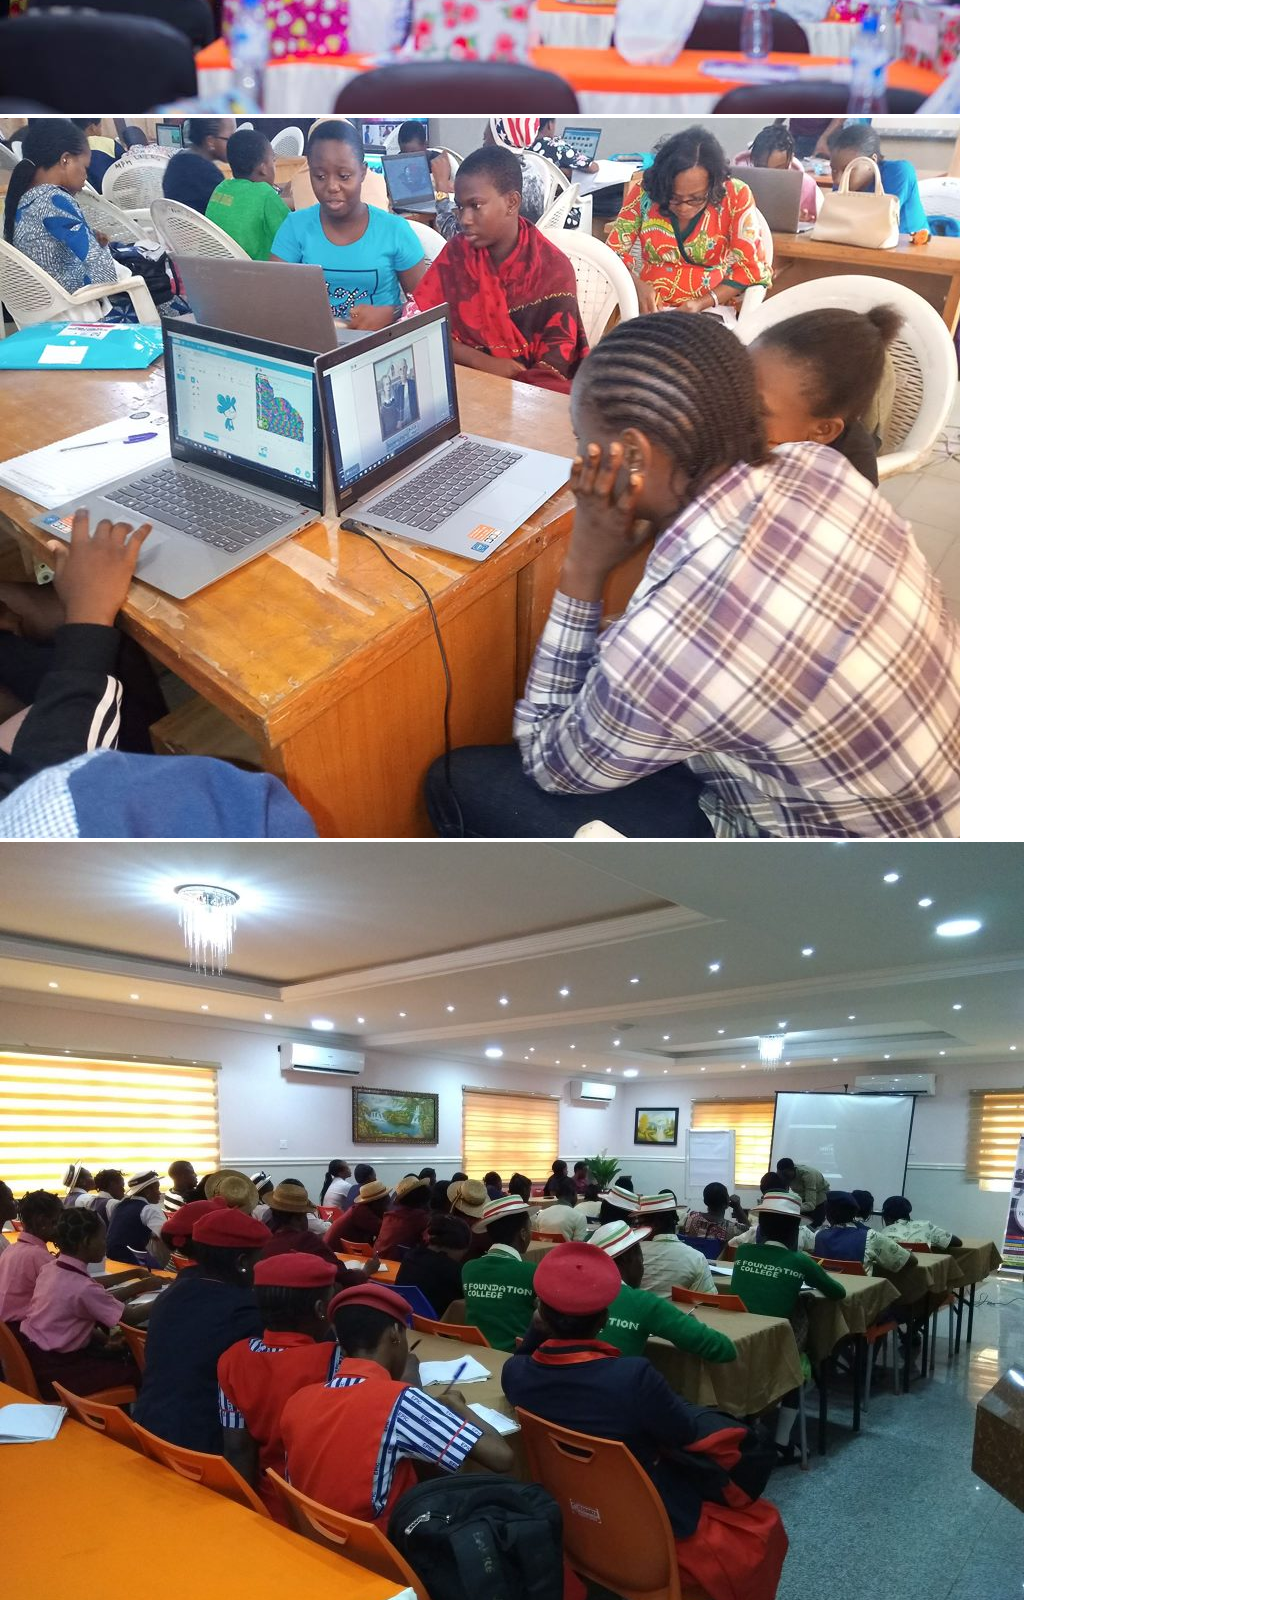
<file: gallery.html>
<!DOCTYPE html>
<html lang="en">
<head>
    <meta charset="UTF-8">
    <meta name="viewport" content="width=device-width, initial-scale=1.0">
    <title>Exquitec</title>
    <link rel="stylesheet" type="text/css" href="style/style.css">
    <link rel="stylesheet" type="text/css" href="style/fontawesome/css/all.css">
    <script src="./script/script.js"></script>
</head>
<body>
    <header>
      
        <a href="index.html">
            <img src="./images/logo.gif" alt="logo">
        </a>
        <div class="menu">
            <ul class="menu">
                <li class="menu-li">
                    <a href="index.html">Home</a>
                    <span class="sideline">|</span>
                </li>
                <li class="menu-li">
                    <a href="about_us.html">About Us</a>
                    <span class="sideline">|</span>
                </li>
                <li class="menu-li">
                    <a href="services.html">Services</a>
                    <span class="sideline">|</span>
                </li>
                <li class="menu-li">
                    <a href="our_programs.html">Our Programs</a>
                    <span class="sideline">|</span>
                </li>
                <div class="dropdown">
                    <button class="dropdown-button" id="dropdown-button">More <i class="fa-solid fa-caret-down"></i></button>
                    <ul class="dropdown-menu">
                        <li class="dropdown-items"><a href="index.html">Home</a></li>
                        <li class="dropdown-items"><a href="about_us.html">About us</a></li>
                        <li class="dropdown-items"><a href="services.html">Services</a></li>
                        <li class="dropdown-items"><a href="our_programs.html">Our Programs</a></li>
                        <li><a href="portfolio.html">Portfolio</a></li>
                        <li><a href="steam.html">Steam</a></li>
                        <li><a href="activities.html">Activities</a></li>
                        <li><a href="gallery.html">Gallery</a></li>
                        <li><a href="contact_us.html">Contact Us</a></li>
                    </ul>
                </div>
            </ul>
        </div>
    </header>
    <section class="top-section" style="background-color: #004b50 !important;">
        <div class="top-div">
            <p class="top-div-title">Gallery</p>
            <div class="top-div-path">
                <p><a href="index.html">Home</a></p>
                <p>/</p>
                <p>Gallery</p>
            </div>
        </div>
    </section>
    <section class="gallery-section-1">
        <div>

        </div>
        <div class="images">
            <div class="images-flexdiv">
                <img src="./images/gallery-image-1.jpg">
                <img src="./images/gallery-image-2.jpg">
                <img src="./images/gallery-image-3.jpg">
                <img src="./images/gallery-image-4.jpg">
                <img src="./images/gallery-image-5.jpg">
                <img src="./images/gallery-image-6.jpg">
                <img src="./images/gallery-image-7.jpg">
                <img src="./images/gallery-image-8.jpg">
                <img src="./images/gallery-image-9.jpg">
                <img src="./images/gallery-image-10.jpg">
                <img src="./images/gallery-image-11.jpg">
                <img src="./images/gallery-image-12.jpg">
                <img src="./images/gallery-image-13.jpg">
                <img src="./images/gallery-image-14.jpg">
                <img src="./images/gallery-image-15.jpg">
                <img src="./images/gallery-image-16.jpg">
                <img src="./images/gallery-image-17.jpg">
                <img src="./images/gallery-image-18.jpg">
                <img src="./images/gallery-image-19.jpg">
                <img src="./images/gallery-image-20.jpg">
                <img src="./images/gallery-image-21.jpg">
                <img src="./images/gallery-image-22.jpg">
                <img src="./images/gallery-image-23.jpg">
                <img src="./images/gallery-image-15.jpg">
                <img src="./images/gallery-image-25.jpg">
                <img src="./images/gallery-image-26.jpg">
                <img src="./images/gallery-image-27.jpg">
                <img src="./images/gallery-image-28.jpg">
                <img src="./images/gallery-image-29.jpg">
                <img src="./images/gallery-image-30.jpg">
                <img src="./images/gallery-image-31.jpg">
                <img src="./images/gallery-image-32.jpg">
                <img src="./images/gallery-image-33.jpg">
            </div>
        </div>
    </section>
    <div>
        <a id="wa" href="https://wa.me/2348059243671" class="whatsapp-button" target="_blank">
            <i class="fa-brands fa-whatsapp"></i>
        </a>
    </div>
    <hr>
    <div class="footer">
        <p>Exquitec <span>2024 Created by </span><span>OSF STUDENTS</span></p>
    </div>
</body>
</html>
</file>
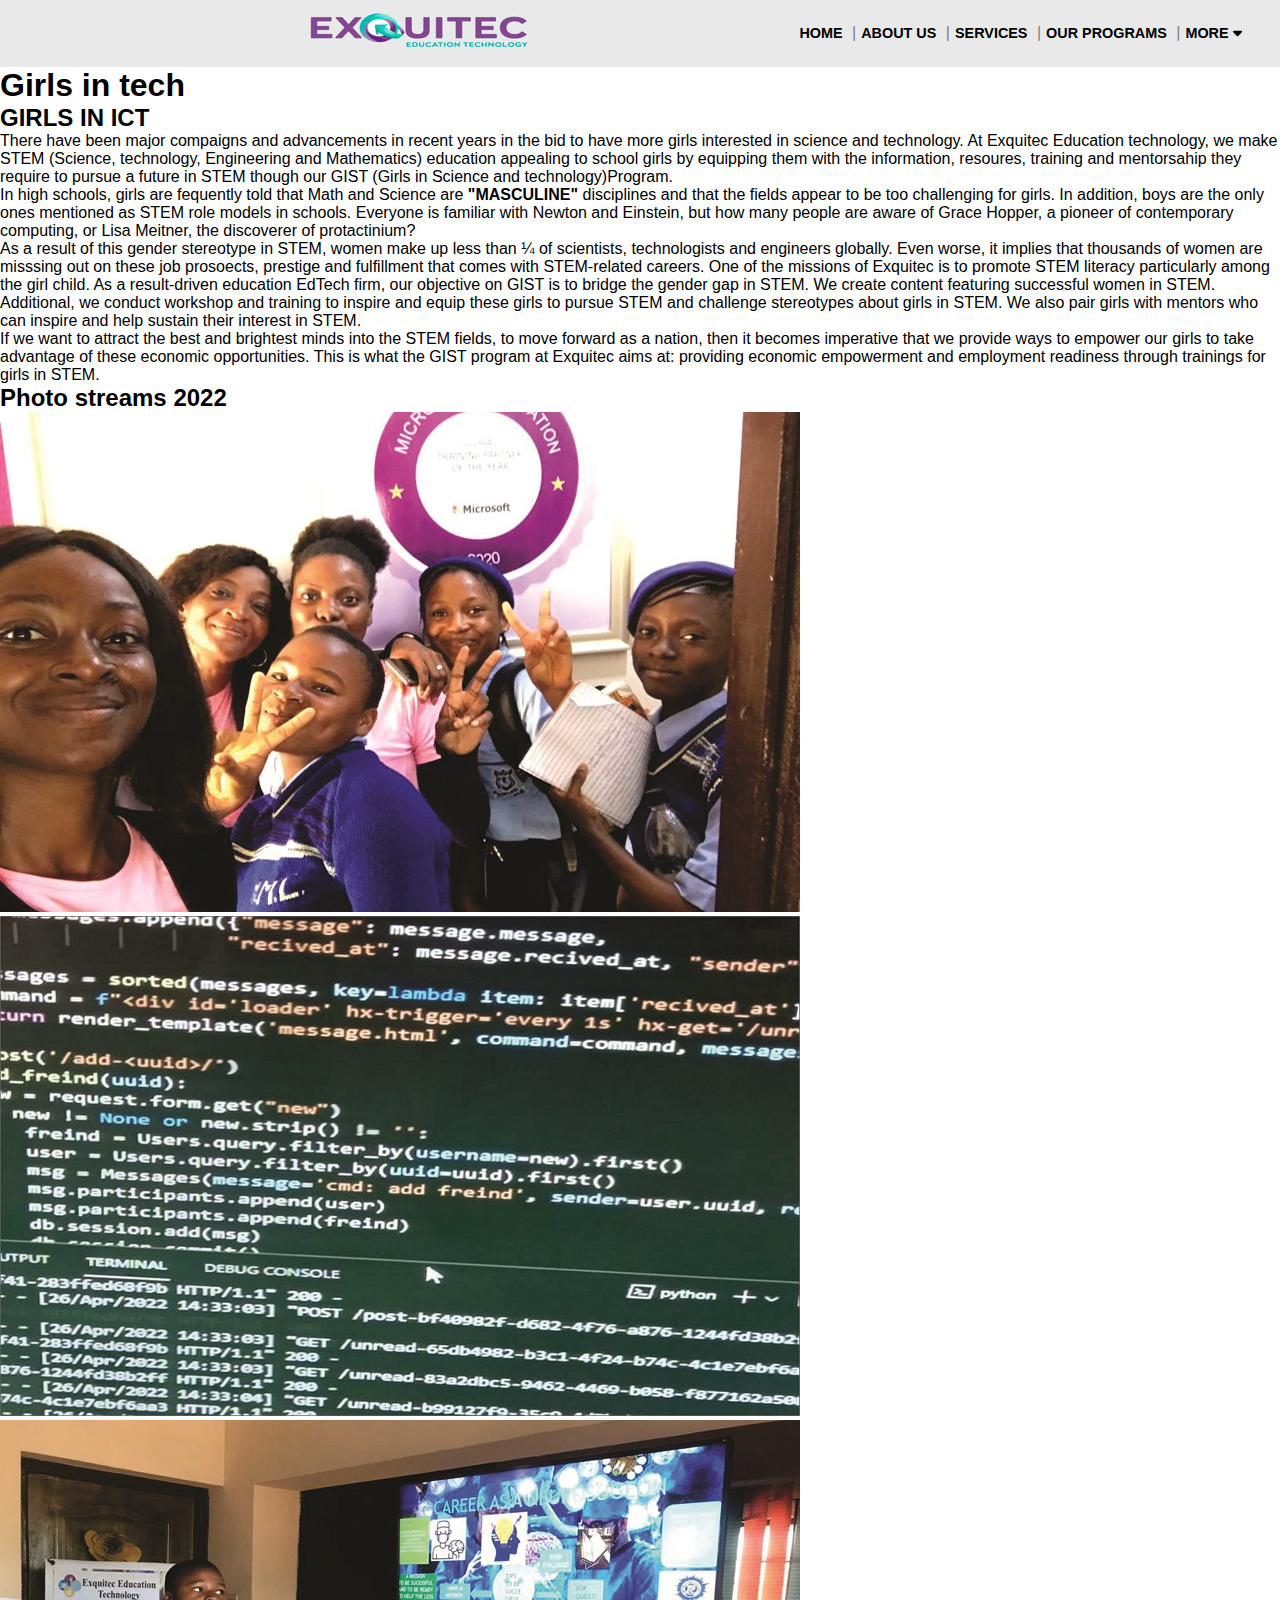
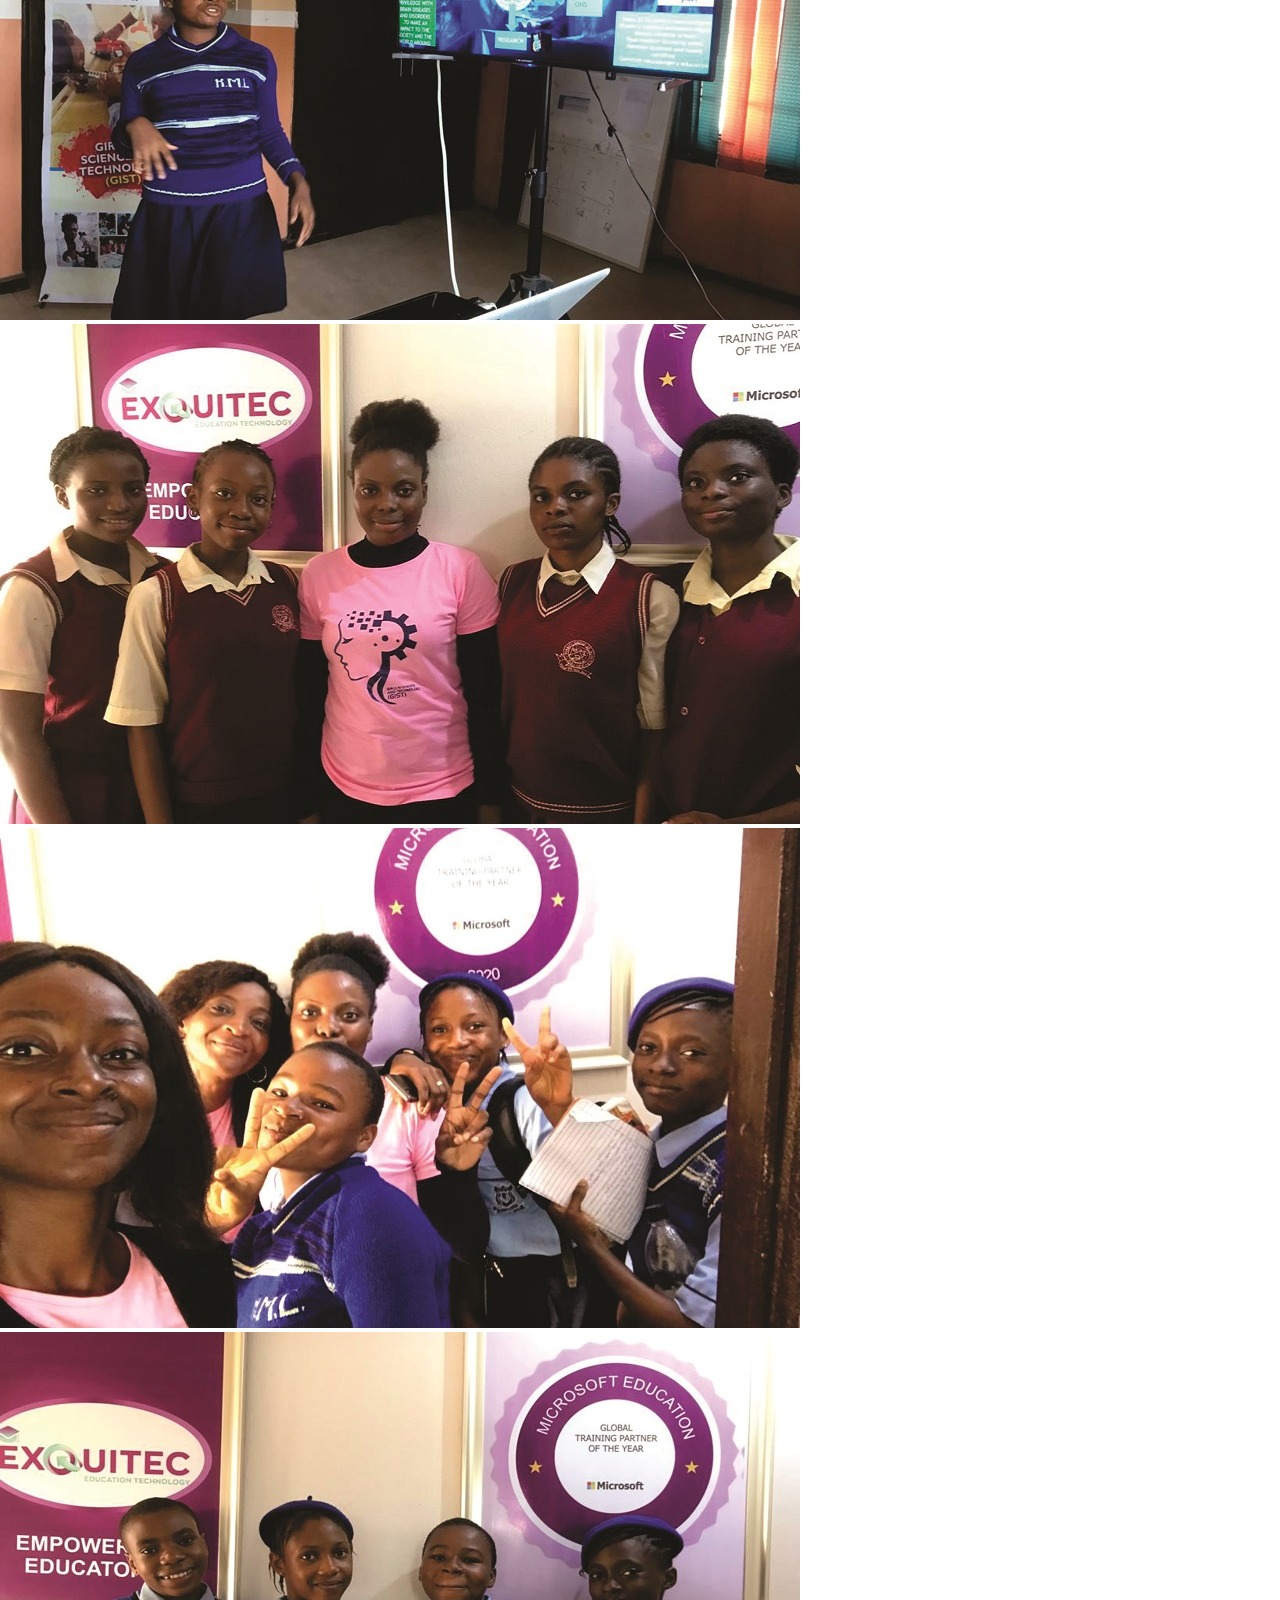
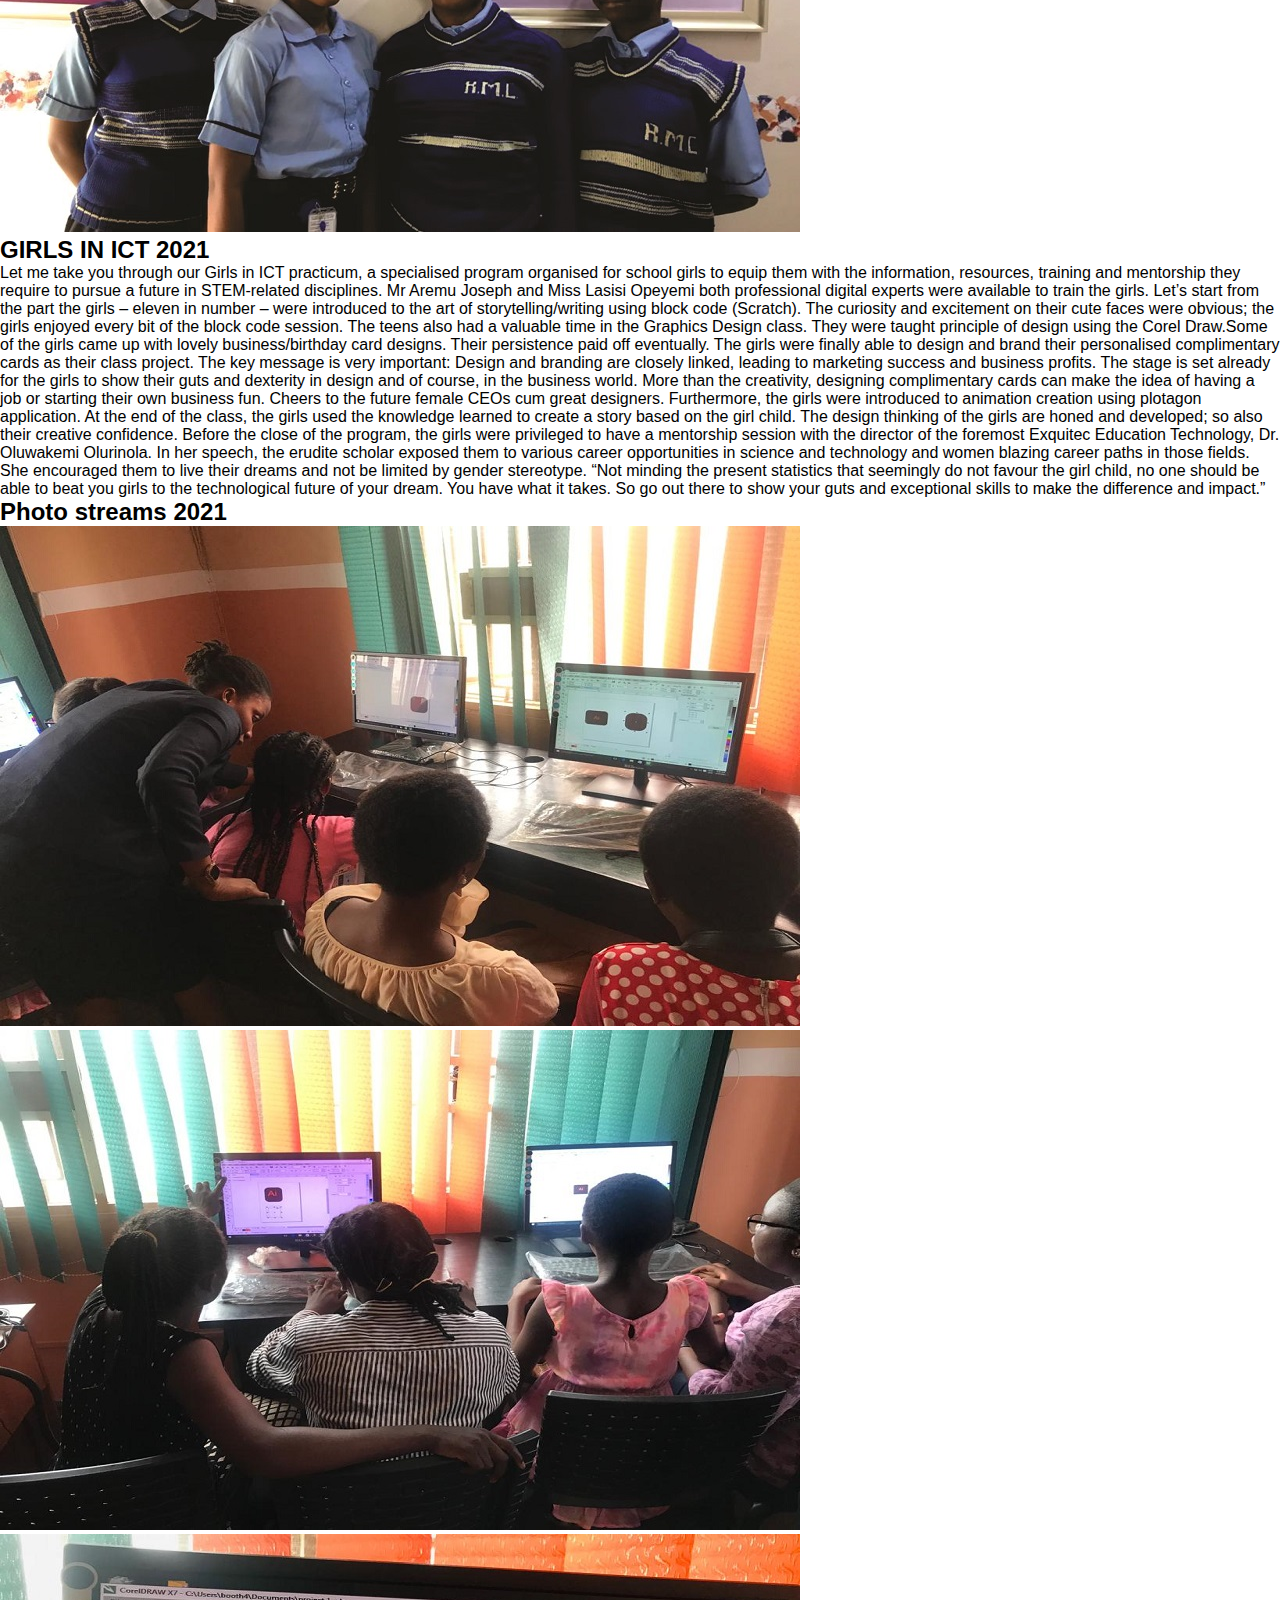
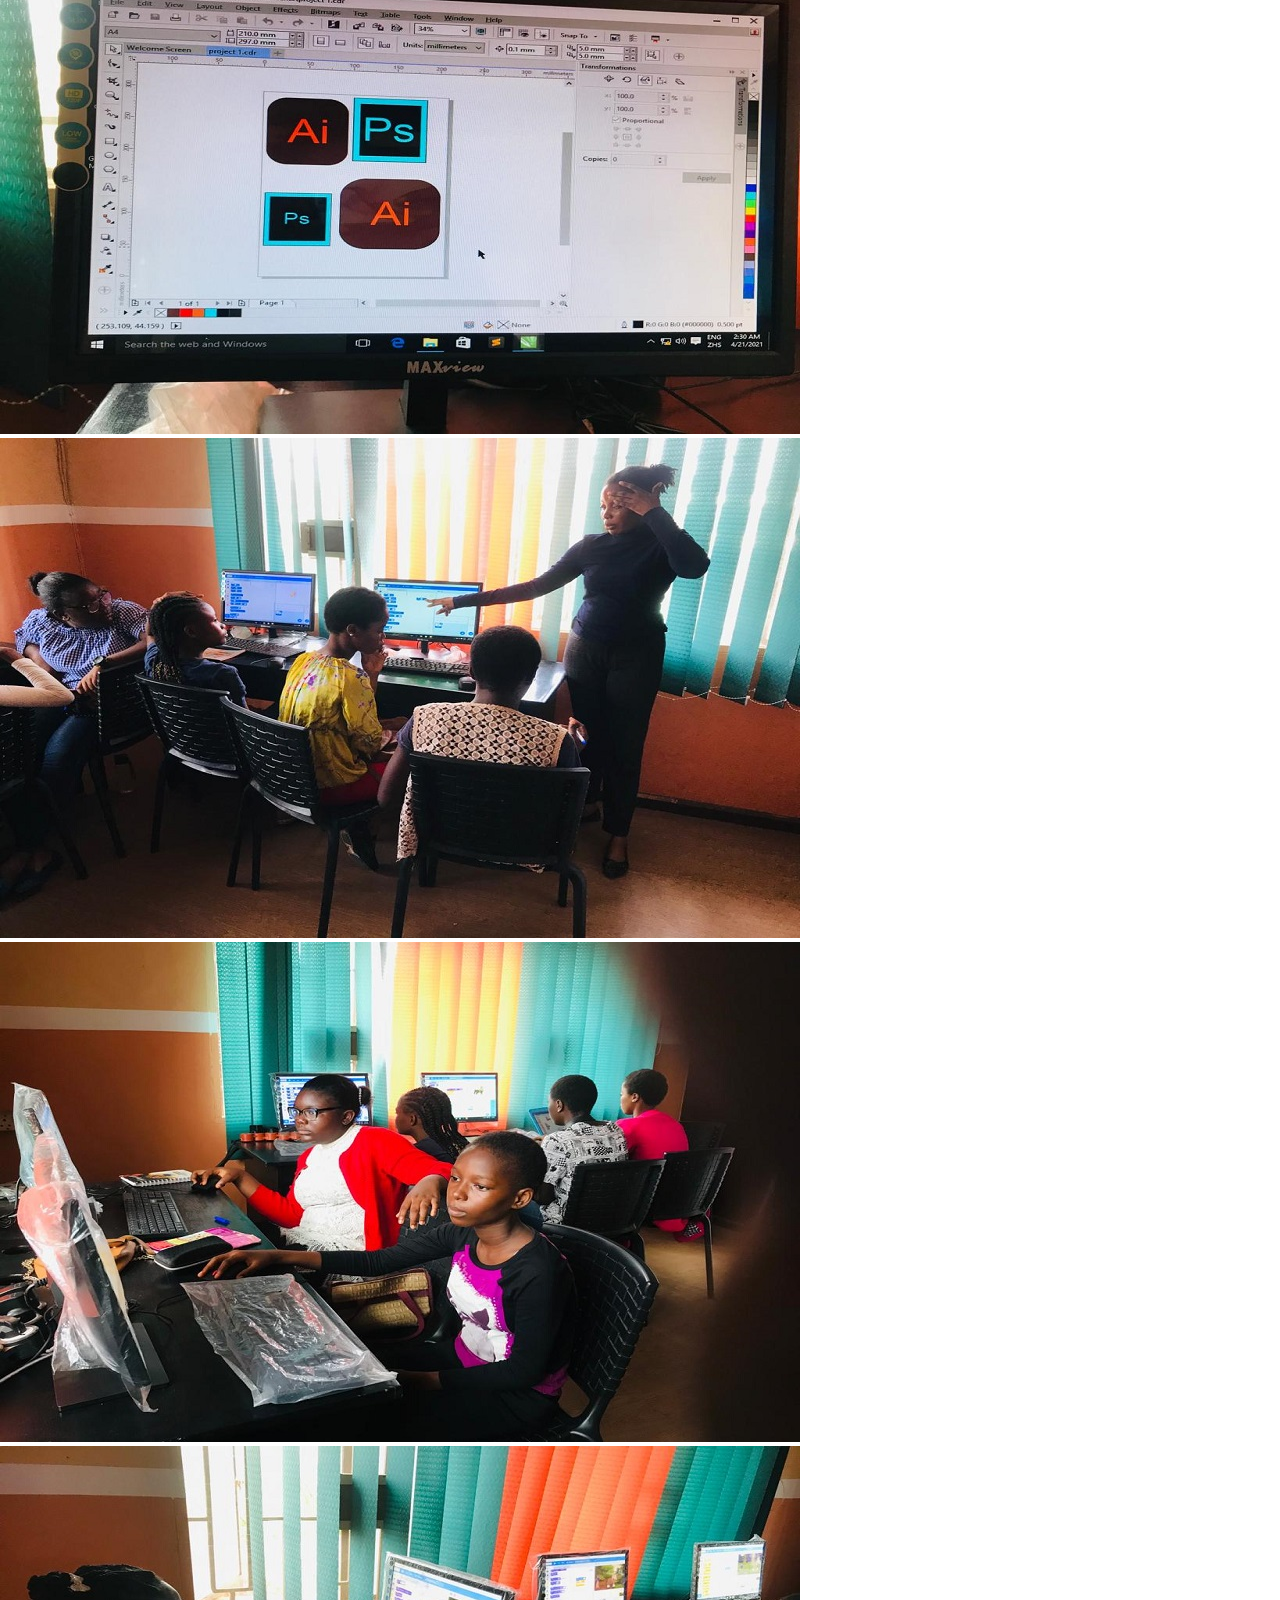
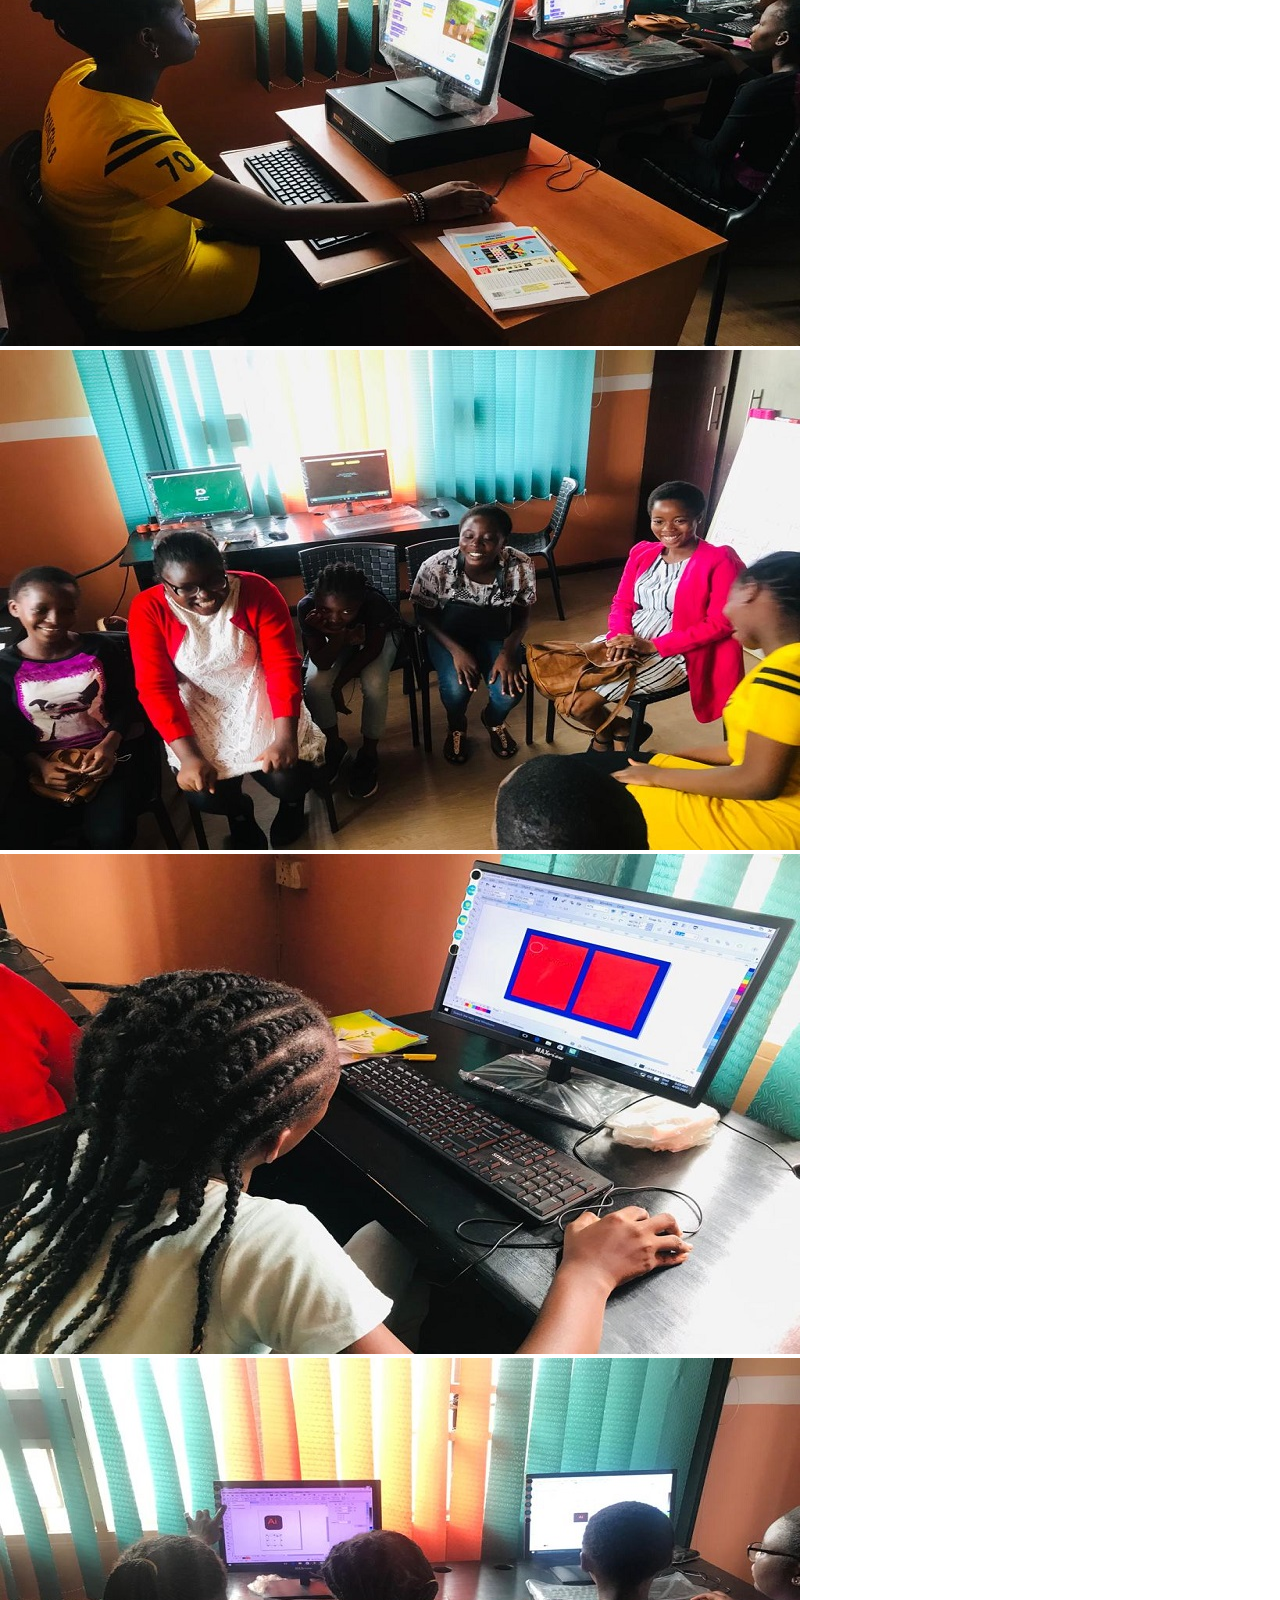
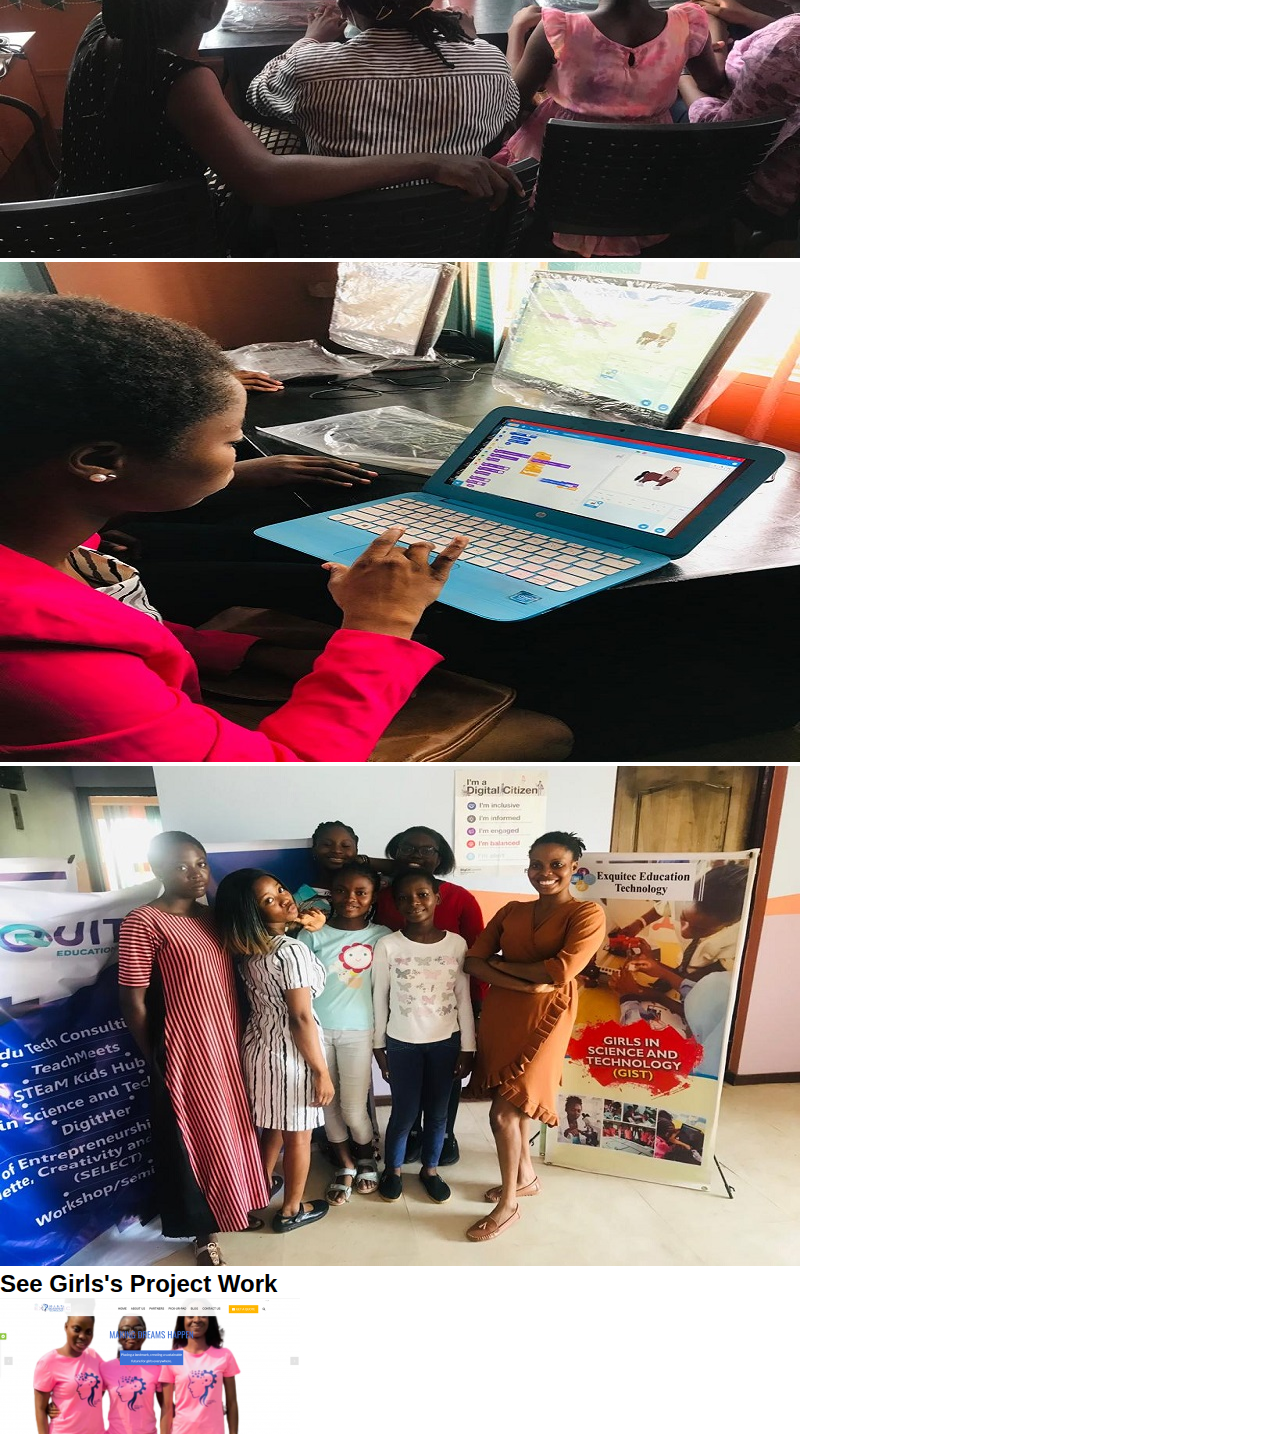
<file: girls-in-tech.html>
<!DOCTYPE html>
<html lang="en">
<head>
    <meta charset="UTF-8">
    <meta name="viewport" content="width=device-width, initial-scale=1.0">
    <title>Exquitec</title>
    <link rel="stylesheet" type="text/css" href="/style/style.css">
    <link rel="stylesheet" type="text/css" href="style/fontawesome/css/all.css">
    <script src="/script/script.js"></script>
</head>
<body class="container">
     <header>
        <div class="hamburger">
            <button class="hamburger-button">
                <i class="fa-solid fa-bars" id="hamburger-icon"></i>
                <p>Menu</p>
            </button>
            <ul class="hamburger-menu">
                <li><a href="index.html">Home</a></li>
                <li><a href="about_us.html">About us</a></li>
                <li><a href="services.html">Services</a></li>
                <li><a href="our_programs.html">Our Programs</a></li>
                <li><a href="portfolio.html">Portfolio</a></li>
                <li><a href="steam.html">Steam</a></li>
                <li><a href="activities.html">Activities</a></li>
                <li><a href="gallery.html">Gallery</a></li>
                <li><a href="contact_us.html">Contact Us</a></li>
            </ul>
        </div>
        <a href="index.html">
            <img src="./images/logo.gif" alt="logo">
        </a>
        <div class="menu">
            <ul class="menu">
                <li>
                    <a href="index.html">Home</a>
                    <span class="sideline">|</span>
                </li>
                <li>
                    <a href="about_us.html">About Us</a>
                    <span class="sideline">|</span>
                </li>
                </li>
                <li>
                    <a href="services.html">Services</a>
                    <span class="sideline">|</span>
                </li>
                <li>
                    <a href="our_programs.html">Our Programs</a>
                    <span class="sideline">|</span>
                </li>
                <div class="dropdown">
                    <button class="dropdown-button">More <i class="fa-solid fa-caret-down"></i></button>
                    <ul class="dropdown-menu">
                        <li><a href="portfolio.html">Portfolio</a></li>
                        <li><a href="steam.html">Steam</a></li>
                        <li><a href="activities.html">Activities</a></li>
                        <li><a href="gallery.html">Gallery</a></li>
                        <li><a href="contact_us.html">Contact Us</a></li>
                    </ul>
                </div>
            </ul>
        </div>
    </header> 

    <main>
        <h1 id="h1">Girls in tech</h1>
    <section class="content-container">
        <!-- Text Content -->
        <div class="text-content">
            <h2>GIRLS IN ICT</h2>
            <P>There have been major compaigns and advancements in recent years in the bid to have more girls interested in science and technology. At Exquitec Education technology, we make STEM (Science, technology, Engineering and Mathematics) education appealing to school girls by equipping them with the information, resoures, training and mentorsahip they require to pursue a future in STEM though our GIST (Girls in Science and technology)Program.</P>
            <p>In high schools, girls are fequently told that Math and Science are <strong>"MASCULINE"</strong> disciplines and that the fields appear to be too challenging for girls. In addition, boys are the only ones mentioned as STEM role models in schools. Everyone  is familiar with Newton and Einstein, but how many people are aware of Grace Hopper, a pioneer of contemporary computing, or Lisa Meitner, the discoverer of protactinium?</p>
            <p>As a result of this gender stereotype in STEM, women make up less than ¼ of scientists, technologists and engineers globally. Even worse, it implies that thousands of women are misssing out on these job prosoects, prestige and fulfillment that comes with STEM-related careers. One of the missions of Exquitec is to promote STEM literacy particularly among the girl child. As a result-driven education EdTech firm, our objective on GIST is to bridge the gender gap in STEM. We create content featuring successful women in STEM. Additional, we conduct workshop and training to inspire and equip these girls to pursue STEM and challenge stereotypes about girls in STEM. We also pair girls with mentors who can inspire and help sustain their interest in STEM.</p>
            <p>If we want to attract the best and brightest minds into the STEM fields, to move forward as a nation, then it becomes imperative that we provide ways to empower our girls to take advantage of these economic opportunities. This is what the GIST program at Exquitec aims at: providing economic empowerment and employment readiness through trainings for girls in STEM.</p>
        </div>
    
        <!-- Image Slideshow -->
        <div class="slideshow">
            <h2>Photo streams 2022</h2>
          <div class="slides">
            <a href="/images/Girls in tech –1_files/81.jpg"><img src="/images/Girls in tech –1_files/81-1.jpg" alt="image" id="slide-1"></a>
            <a href="/images/Girls in tech –1_files/26.jpg"><img src="/images/Girls in tech –1_files/26.jpg" alt="image" id="slide-2"></a>
            <a href="/images/Girls in tech –1_files/53.jpg"><img src="/images/Girls in tech –1_files/53.jpg" alt="image" id="slide-3"></a>
            <a href="/images/Girls in tech –1_files/71.jpg"><img src="/images/Girls in tech –1_files/71.jpg" alt="image" id="slide-4"></a>
            <a href="/images/Girls in tech –1_files/81.jpg"><img src="/images/Girls in tech –1_files/81.jpg" alt="image" id="slide-5"></a>
            <a href="/images/Girls in tech –1_files/73.jpg"><img src="/images/Girls in tech –1_files/73.jpg" alt="image" id="slide-6"></a>
          </div>
        </div>
      </section>

      <!-- <br> <br> -->

      <section class="content-container">
        <!-- Text Content -->
        <div class="text-content">
            <h2>GIRLS IN ICT 2021</h2>
            <P>Let me take you through our Girls in ICT practicum, a specialised program organised for school girls to equip them with the information, resources, training and mentorship they require to pursue a future in STEM-related disciplines. Mr Aremu Joseph and Miss Lasisi Opeyemi both professional digital experts were available to train the girls.
                Let’s start from the part the girls – eleven in number – were introduced to the art of storytelling/writing using block code (Scratch). The curiosity and excitement on their cute faces were obvious; the girls enjoyed every bit of the block code session.
                The teens also had a valuable time in the Graphics Design class. They were taught principle of design using the Corel Draw.Some of the girls came up with lovely business/birthday card designs. Their persistence paid off eventually. The girls were finally able to design and brand their personalised complimentary cards as their class project. The key message is very important: Design and branding are closely linked, leading to marketing success and business profits. The stage is set already for the girls to show their guts and dexterity in design and of course, in the business world. More than the creativity, designing complimentary cards can make the idea of having a job or starting their own business fun. Cheers to the future female CEOs cum great designers.
                Furthermore, the girls were introduced to animation creation using plotagon application. At the end of the class, the girls used the knowledge learned to create a story based on the girl child. The design thinking of the girls are honed and developed; so also their creative confidence.
                Before the close of the program, the girls were privileged to have a mentorship session with the director of the foremost Exquitec Education Technology, Dr. Oluwakemi Olurinola. In her speech, the erudite scholar exposed them to various career opportunities in science and technology and women blazing career paths in those fields. She encouraged them to live their dreams and not be limited by gender stereotype. “Not minding the present statistics that seemingly do not favour the girl child, no one should be able to beat you girls to the technological future of your dream. You have what it takes. So go out there to show your guts and exceptional skills to make the difference and impact.”</P>
        </div>
    
        <!-- Image Slideshow -->
        <div class="slideshow">
            <h2>Photo streams 2021</h2>
          <div class="slides">
            <a href="/images/Girls in tech –1_files/pix3.jpg"><img src="/images/Girls in tech –1_files/pix3.jpg" alt="image" id="slide-2"></a>
            <a href="/images/Girls in tech –1_files/pix1.jpg"><img src="/images/Girls in tech –1_files/pix1.jpg" alt="image" id="slide-1"></a>
            <a href="/images/Girls in tech –1_files/pix4.jpg"><img src="/images/Girls in tech –1_files/pix4.jpg" alt="image" id="slide-3"></a>
            <a href="/images/Girls in tech –1_files/pixq1.jpg"><img src="/images/Girls in tech –1_files/pixq1.jpg" alt="image" id="slide-4"></a>
            <a href="/images/Girls in tech –1_files/pixq2.jpg"><img src="/images/Girls in tech –1_files/pixq2.jpg" alt="image" id="slide-5"></a>
            <a href="/images/Girls in tech –1_files/pixq3.jpg"><img src="/images/Girls in tech –1_files/pixq3.jpg" alt="image" id="slide-6"></a>
            <a href="/images/Girls in tech –1_files/pixq5.jpg"><img src="/images/Girls in tech –1_files/pixq5.jpg" alt="image" id="slide-7"></a>
            <a href="/images/Girls in tech –1_files/pixq7.jpg"><img src="/images/Girls in tech –1_files/pixq7.jpg" alt="image" id="slide-8"></a>
            <a href="/images/Girls in tech –1_files/px2.jpg"><img src="/images/Girls in tech –1_files/px2.jpg" alt="image" id="slide-9"></a>
            <a href="/images/Girls in tech –1_files/pxq4.jpg"><img src="/images/Girls in tech –1_files/pxq4.jpg" alt="image" id="slide-10"></a>
            <a href="/images/Girls in tech –1_files/pxq6.jpg"><img src="/images/Girls in tech –1_files/pxq6.jpg" alt="image" id="slide-11"></a>
          </div>
        </div>
      </section>

      <section class="content-container3">
        <div class="img">
            <h2>See Girls's Project Work
            </h2>
            <a href="https://exquitec.com/gist/"><img src="images/Girls in tech –1_files/23-300x136.png" alt="mages/Girls in tech"></a>
        </div>
      </section> 
      <!-- <div class="footer">
        <p>Exquitec <span>2024 Created by </span><span>OSF</span></p>
    </div> -->
    </main>
    </body>
</html>
</file>
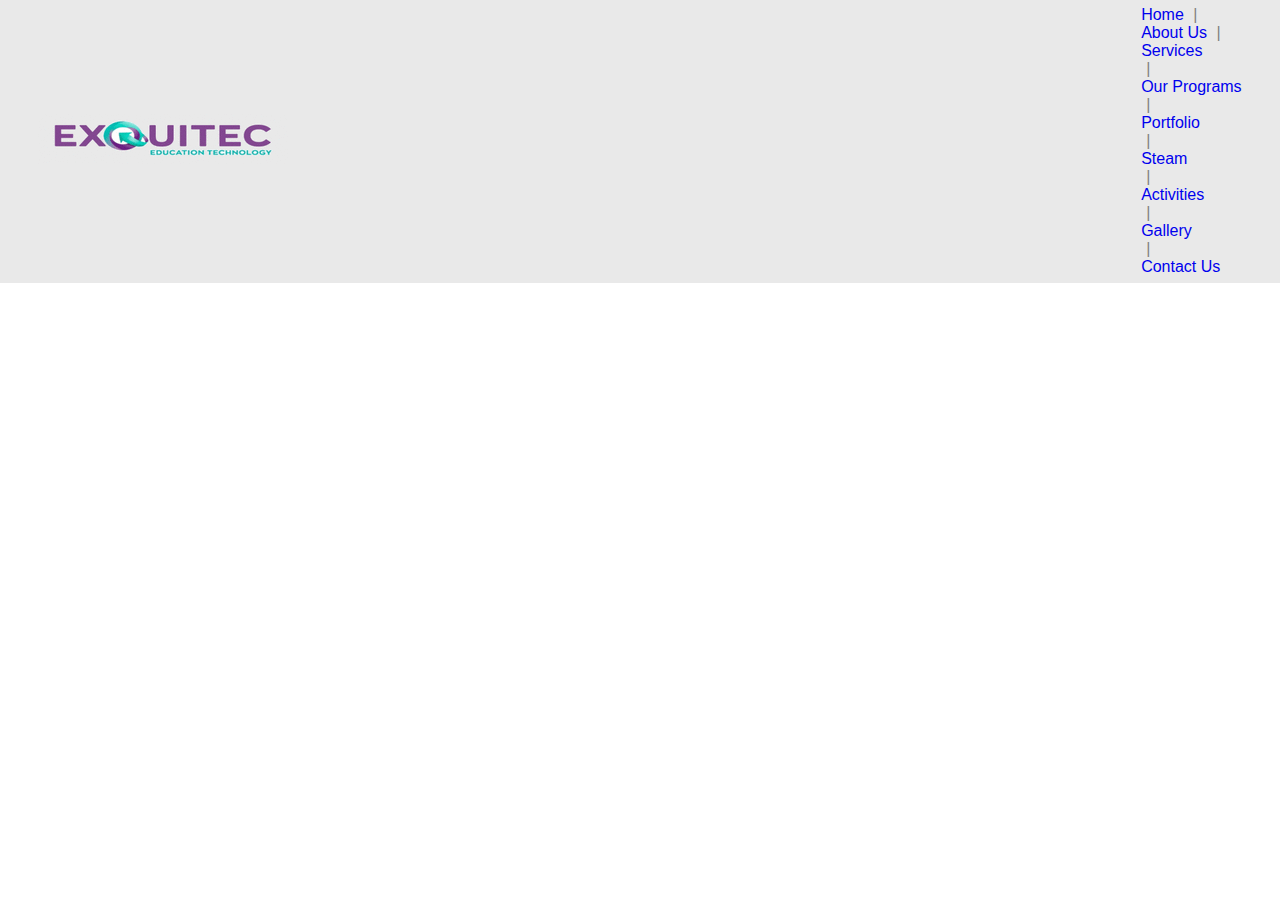
<file: portfolio.html>
<!DOCTYPE html>
<html lang="en">
<head>
    <meta charset="UTF-8">
    <meta name="viewport" content="width=device-width, initial-scale=1.0">
    <title>Exquitec</title>
    <link rel="stylesheet" type="text/css" href="style/style.css">
</head>
<body>
    <header>
        <a href="index.html">
            <img src="./images/logo.gif" alt="logo">
        </a>
        <ul>
            <li>
                <a href="index.html">Home</a>
                <span class="sideline">|</span>
            </li>
            <li>
                <a href="about_us.html">About Us</a>
                <span class="sideline">|</span>
            </li>
            <li>
                <a href="services.html">Services</a></li>
                <span class="sideline">|</span>
            <li>
                <a href="our_programs.html">Our Programs</a></li>
                <span class="sideline">|</span>
            <li>
                <a href="portfolio.html">Portfolio</a></li>
                <span class="sideline">|</span>
            <li>
                <a href="steam.html">Steam</a></li>
                <span class="sideline">|</span>
            <li>
                <a href="activities.html">Activities</a></li>
                <span class="sideline">|</span>
            <li>
                <a href="gallery.html">Gallery</a></li>
                <span class="sideline">|</span>
            <li>
                <a href="contact_us.html">Contact Us</a></li>
        </ul>
    </header>
</body>
</html>
</file>
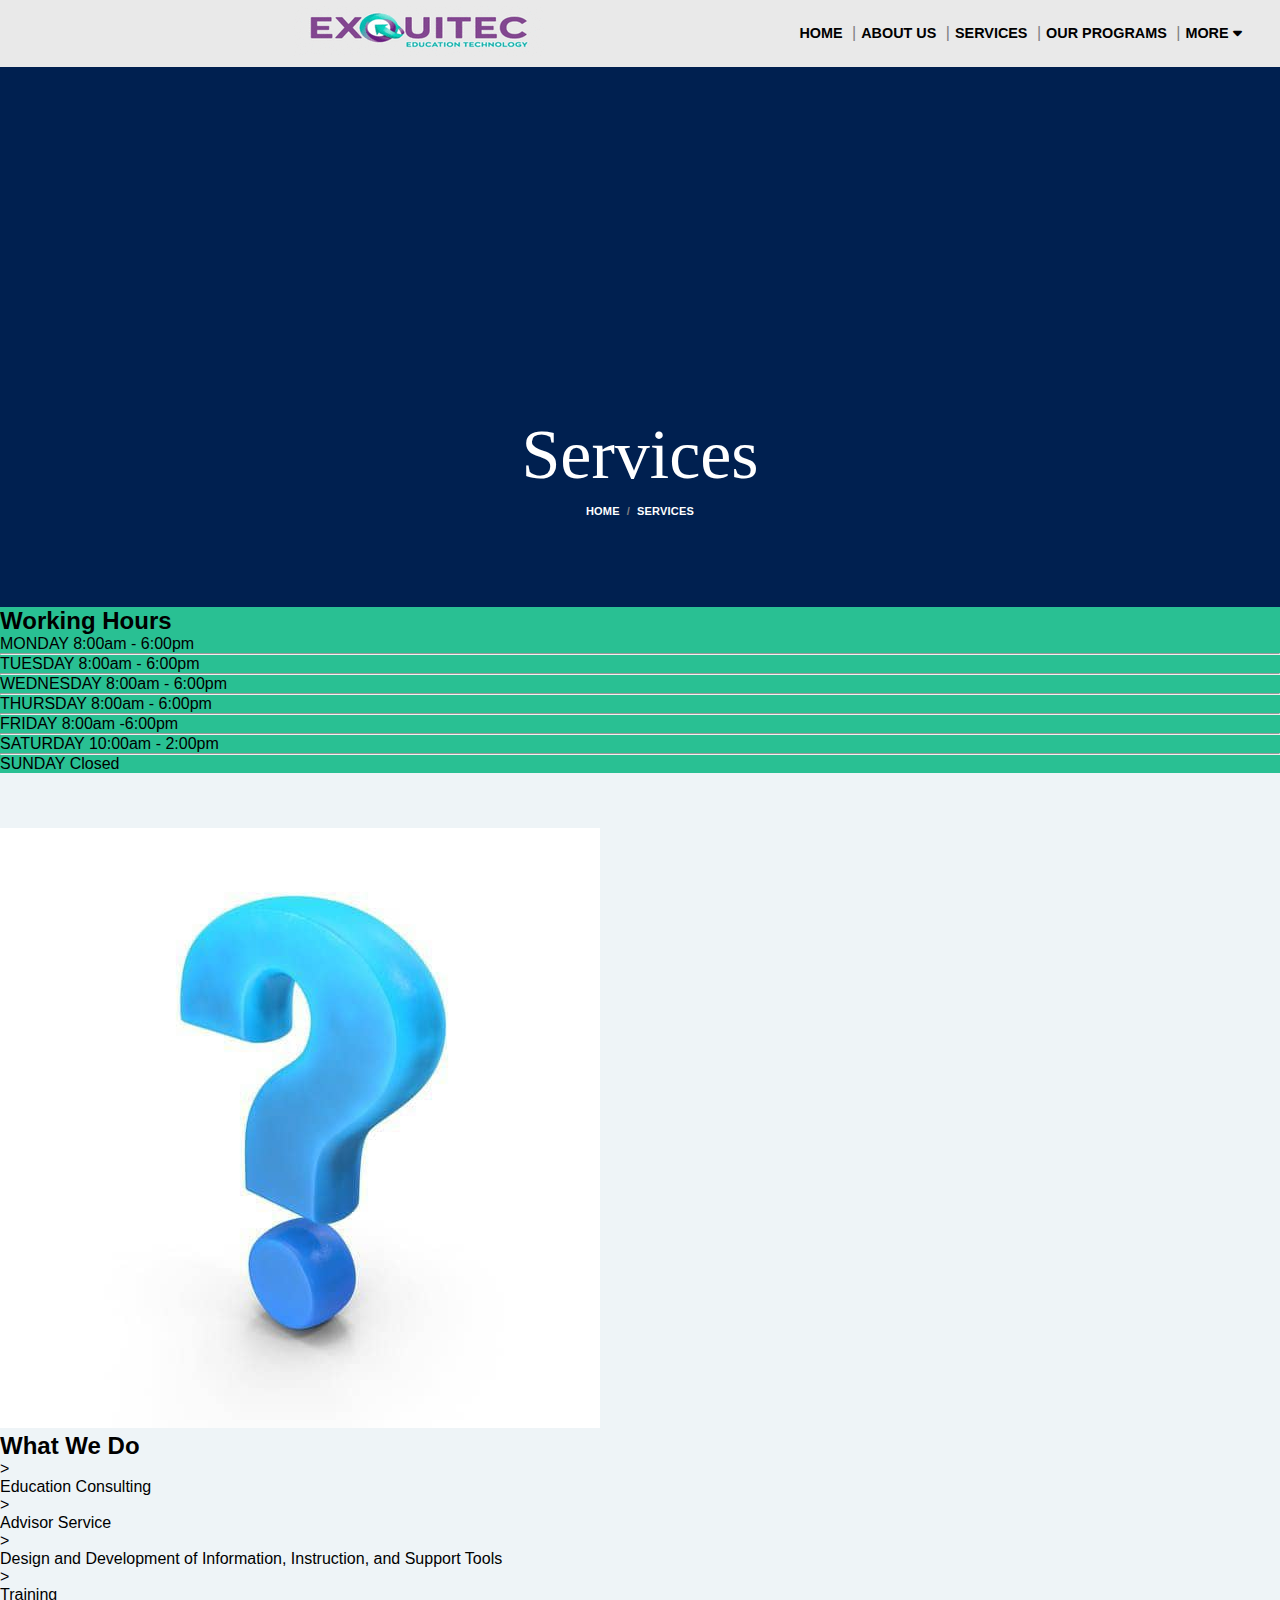
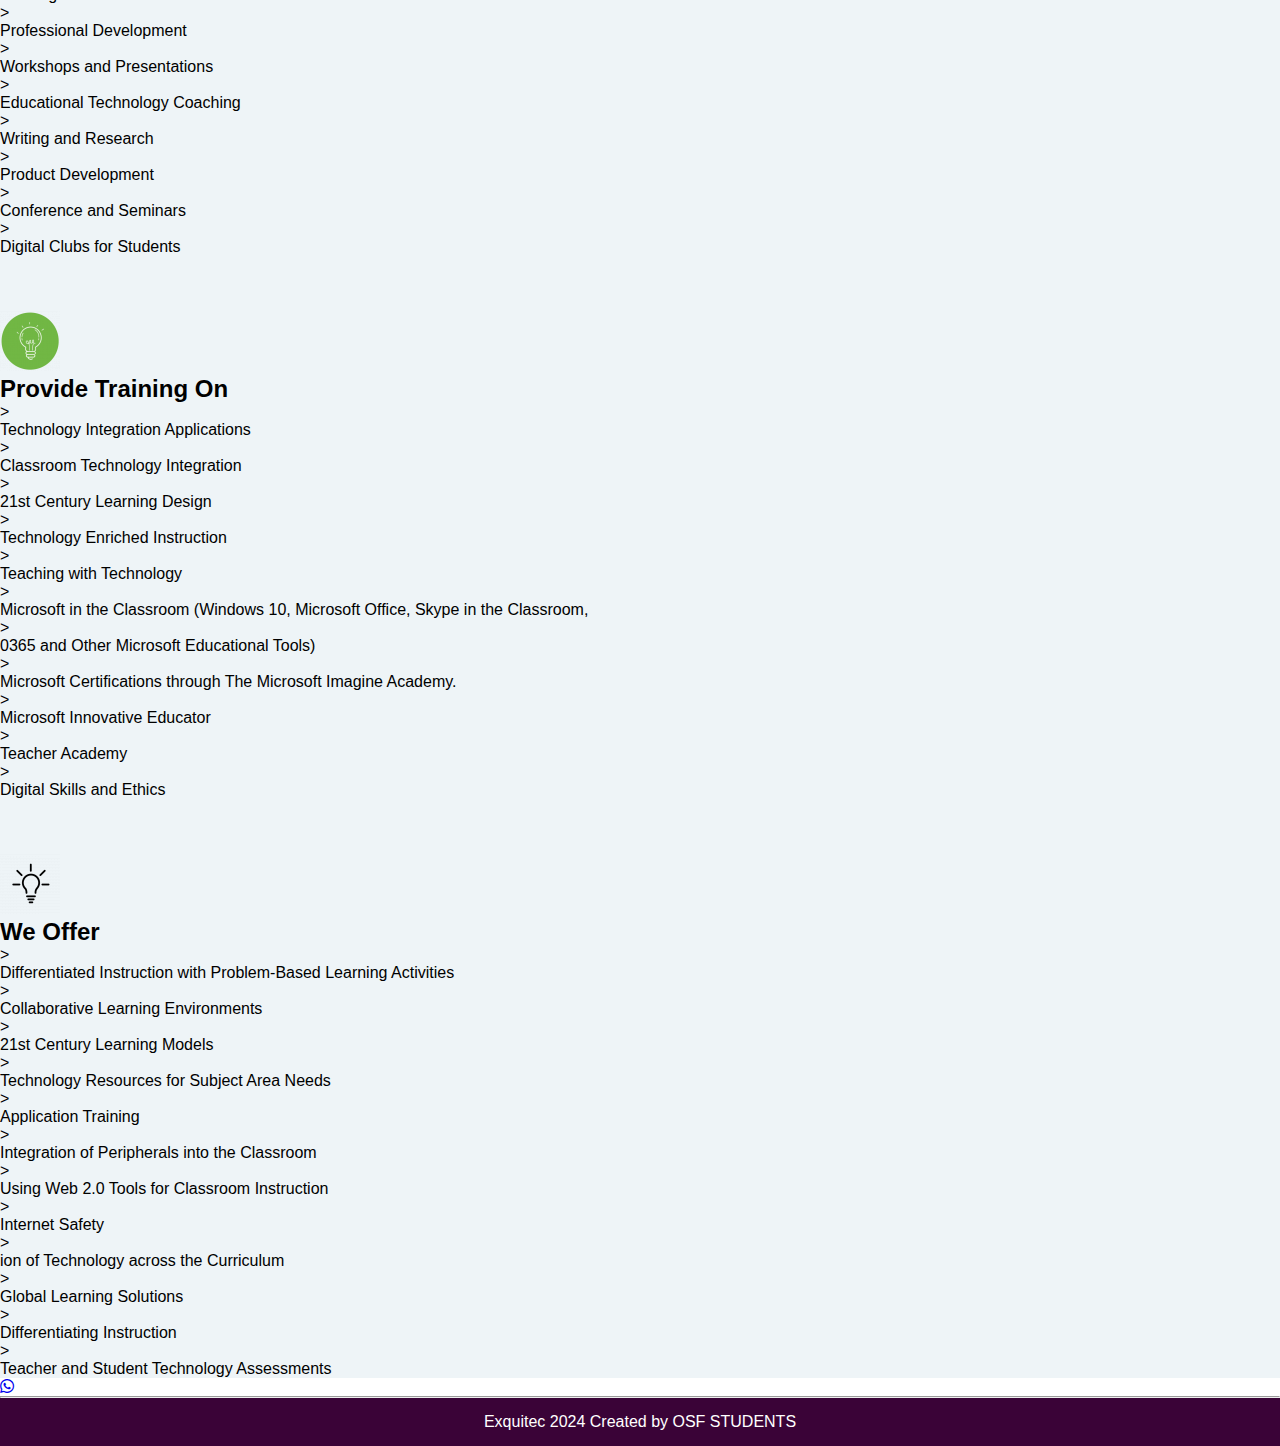
<file: services.html>
<!DOCTYPE html>
<html lang="en">
<head>
    <meta charset="UTF-8">
    <meta name="viewport" content="width=device-width, initial-scale=1.0">
    <title>Exquitec</title>
    <link rel="stylesheet" type="text/css" href="style/style.css">
    <link rel="stylesheet" type="text/css" href="style/fontawesome/css/all.css">
    <link rel="stylesheet" href="https://cdnjs.cloudflare.com/ajax/libs/font-awesome/6.6.0/css/all.min.css" 
        integrity="sha512-Kc323vGBEqzTmouAECnVceyQqyqdsSiqLQISBL29aUW4U/M7pSPA/gEUZQqv1cwx4OnYxTxve5UMg5GT6L4JJg==" 
        crossorigin="anonymous" referrerpolicy="no-referrer" 
    />
    <script src="./script/script.js"></script>
</head>
<body class="services-body">
    <header>
        <div class="hamburger">
            <button class="hamburger-button">
                <i class="fa-solid fa-bars" id="hamburger-icon"></i>
                <p>Menu</p>
            </button>
            <ul class="hamburger-menu">
                <li><a href="index.html">Home</a></li>
                <li><a href="about_us.html">About us</a></li>
                <li><a href="services.html">Services</a></li>
                <li><a href="our_programs.html">Our Programs</a></li>
                <li><a href="portfolio.html">Portfolio</a></li>
                <li><a href="steam.html">Steam</a></li>
                <li><a href="activities.html">Activities</a></li>
                <li><a href="gallery.html">Gallery</a></li>
                <li><a href="contact_us.html">Contact Us</a></li>
            </ul>
        </div>
        <a href="index.html">
            <img src="./images/logo.gif" alt="logo">
        </a>
        <div class="menu">
            <ul class="menu">
                <li>
                    <a href="index.html">Home</a>
                    <span class="sideline">|</span>
                </li>
                <li>
                    <a href="about_us.html">About Us</a>
                    <span class="sideline">|</span>
                </li>
                </li>
                <li>
                    <a href="services.html">Services</a>
                    <span class="sideline">|</span>
                </li>
                <li>
                    <a href="our_programs.html">Our Programs</a>
                    <span class="sideline">|</span>
                </li>
                <div class="dropdown">
                    <button class="dropdown-button">More <i class="fa-solid fa-caret-down"></i></button>
                    <ul class="dropdown-menu">
                        <li><a href="portfolio.html">Portfolio</a></li>
                        <li><a href="steam.html">Steam</a></li>
                        <li><a href="activities.html">Activities</a></li>
                        <li><a href="gallery.html">Gallery</a></li>
                        <li><a href="contact_us.html">Contact Us</a></li>
                    </ul>
                </div>
            </ul>
        </div>
    </header>
    <section class="top-section" id="hero">
        <div class="top-div">
            <p class="top-div-title">Services</p>
            <div class="top-div-path">
                <p><a href="index.html">Home</a></p>
                <p>/</p>
                <p>Services</p>
            </div>
        </div>
    </section>
    <main>
        <section class="services-content services-big-fd">
            <div class="service services-flexdiv" style="background-color: #29c093 !important;">
                <h2>Working Hours</h2>
                <ul class="working-hours">
                    <li>
                        <span>MONDAY</span>
                        <span>8:00am - 6:00pm</span>
                    </li>
                    <hr>
                    <li>
                        <span>TUESDAY</span>
                        <span>8:00am - 6:00pm</span>
                    </li>
                    <hr>
                    <li>
                        <span>WEDNESDAY</span>
                        <span>8:00am - 6:00pm</span>
                    </li>
                    <hr>
                    <li>
                        <span>THURSDAY</span>
                        <span>8:00am - 6:00pm</span>
                    </li>
                    <hr>
                    <li>
                        <span>FRIDAY</span>
                        <span>8:00am -6:00pm</span>
                    </li>
                    <hr>
                    <li>
                        <span>SATURDAY</span>
                        <span>10:00am - 2:00pm</span>
                    </li>
                    <hr>
                    <li>
                        <span>SUNDAY</span>
                        <span>Closed</span> 
                    </li>
                </ul>
            </div>

            <div class="service services-flexdiv" style="background-color: #eef4f7; color:black; padding-top: 55px">
                <div class="services-img-1">
                    <img src="./images/offer.jpg" alt="Offer">
                </div>
                <h2>What We Do</h2>
                <ul class="feature-list"> 
                    <li>
                        <p>></p>
                        <p>Education Consulting</p>
                    </li>

                    <li>
                        <p>></p>
                        <p>Advisor Service</p>
                    </li>
                    <li>
                        <p>></p>
                        <p>Design and Development of Information, Instruction, and Support Tools</p> 
                    </li>
                    <li>
                        <p>></p>
                        <p>Training</p>
                    </li>

                    <li>
                        <p>></p>
                        <p>Professional Development</p> 
                    </li>

                    <li>
                        <p>></p>
                        <p>Workshops and Presentations</p> 
                    </li>

                    <li>
                        <p>></p>
                        <p>Educational Technology Coaching</p> 
                    </li>

                    <li>
                        <p>></p>
                        <p>Writing and Research</p> 
                    </li>

                    <li>
                        <p>></p>
                        <p>Product Development</p> 
                    </li>

                    <li>
                        <p>></p>
                        <p>Conference and Seminars</p> 
                    </li>

                    <li>
                        <p>></p>
                        <p>Digital Clubs for Students</p> 
                    </li>
                </ul>
            </div>

            <div class="service services-flexdiv" style="background-color: #eef4f7; color:black; padding-top: 55px">
                <div class="services-img-2">
                    <img src="./images/services-image-2.png" alt="Bulb">
                </div>
                <h2>Provide Training On</h2>
                <ul class="feature-list">
                    <li>
                        <p>></p>
                        <p>Technology Integration Applications</p> 
                    </li>
                    <li>
                        <p>></p>
                        <p>Classroom Technology Integration</p> 
                    </li>
                    <li>
                        <p>></p>
                       <p>21st Century Learning Design</p> 
                    </li>
                    <li>
                        <p>></p>
                        <p>Technology Enriched Instruction</p> 
                    </li>
                    <li>
                        <p>></p>
                        <p>Teaching with Technology</p> 
                    </li>
                    <li>
                        <p>></p>
                        <p>Microsoft in the Classroom (Windows 10, Microsoft Office, Skype in the Classroom,</p> 
                    </li>
                    <li>
                        <p>></p>
                        <p>0365 and Other Microsoft Educational Tools)</p> 
                    </li>
                    <li>
                        <p>></p>
                        <p>Microsoft Certifications through The Microsoft Imagine Academy.</p> 
                    </li>
                    <li>
                        <p>></p>
                        <p>Microsoft Innovative Educator</p> 
                    </li>
                    <li>
                        <p>></p>
                        <p>Teacher Academy</p>
                    </li>
                    <li>
                        <p>></p>
                        <p>Digital Skills and Ethics</p> 
                    </li>
                </ul>
            </div>

            <div class="service services-flexdiv" style="background-color: #eef4f7; color:black; padding-top: 55px;">
                <div class="services-img-3">
                    <img src="./images/bulb2.png" alt="bulb_2" style="width: 60px;">  
                </div>
                <h2>We Offer</h2>
                <ul class="feature-list">
                    <li>
                        <p>></p>
                        <p>Differentiated Instruction with Problem-Based Learning Activities</p>
                    </li>
                    <li>
                        <p>></p>
                        <p>Collaborative Learning Environments</p> 
                    </li>
                    <li>
                        <p>></p> 
                        <p>21st Century Learning Models</p> 
                    </li>
                    <li>
                        <p>></p> 
                        <p>Technology Resources for Subject Area Needs</p> 
                    </li>
                    <li>
                        <p>></p> 
                        <p>Application Training</p>
                    </li>
                    <li>
                        <p>></p>
                        <p>Integration of Peripherals into the Classroom</p>
                    </li>
                    <li>
                        <p>></p>
                        <p>Using Web 2.0 Tools for Classroom Instruction</p> 
                    </li>
                    <li>
                        <p>></p>
                        <p>Internet Safety</p> 
                    </li>
                    <li>
                        <p>></p>
                        <p>ion of Technology across the Curriculum</p>
                    </li>
                    <li>
                        <p>></p>
                        <p>Global Learning Solutions</p> 
                    </li>
                    <li>
                        <p>></p>
                        <p>Differentiating Instruction</p> 
                    </li>
                    <li>
                        <p>></p>
                        <p>Teacher and Student Technology Assessments</p> 
                    </li>
                </ul>
            </div>
        </section>
    </main>
    <div>
        <a id="wa" href="https://wa.me/2348059243671" class="whatsapp-button" target="_blank">
            <i class="fa-brands fa-whatsapp"></i>
        </a>
    </div>
    <hr>
    <div class="footer">
        <p>Exquitec <span>2024 Created by </span><span>OSF STUDENTS</span></p>
    </div>
</body>
</html>
</file>
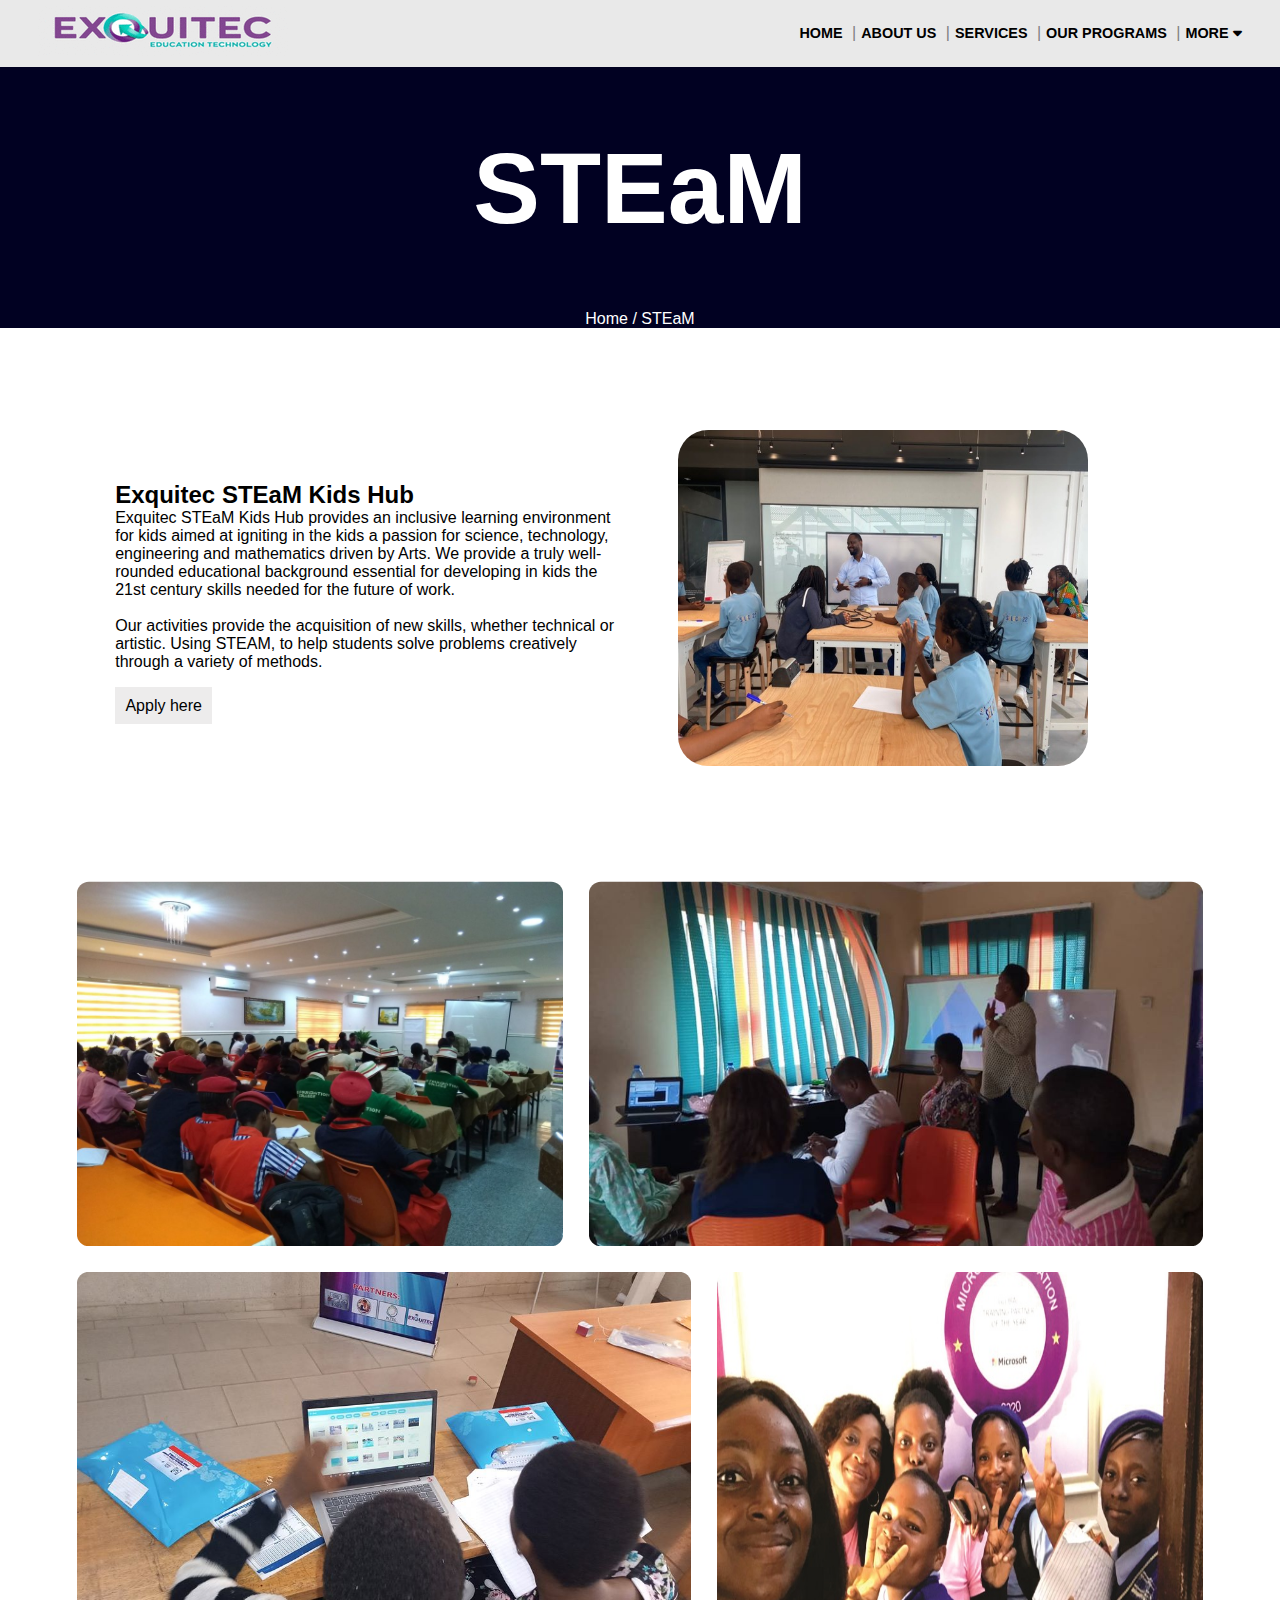
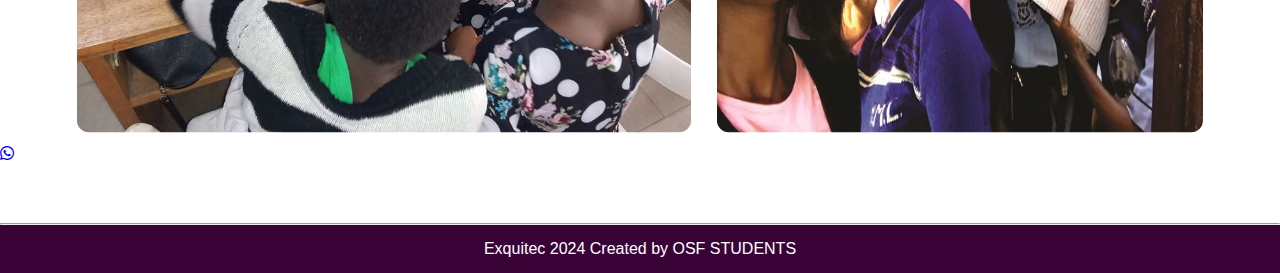
<file: steam.html>
<!DOCTYPE html>
<html lang="en">
<head>
    <meta charset="UTF-8">
    <meta name="viewport" content="width=device-width, initial-scale=1.0">
    <title>Exquitec</title>
    <link rel="stylesheet" type="text/css" href="style/style.css">
    <link rel="stylesheet" type="text/css" href="style/fontawesome/css/all.css">
    <script src="./script/script.js"></script>
</head>
<body>
    <header>
        <!-- <div class="hamburger">
            <button class="hamburger-button">
                <a href="javascript:void(0);"></a>
                <i class="fa-solid fa-bars" id="hamburger-icon"></i>
                <p>Menu</p>
            </button>
            <ul class="hamburger-menu">
                <li><a href="index.html">Home</a></li>
                <li><a href="about_us.html">About us</a></li>
                <li><a href="services.html">Services</a></li>
                <li><a href="our_programs.html">Our Programs</a></li>
                <li><a href="portfolio.html">Portfolio</a></li>
                <li><a href="steam.html">Steam</a></li>
                <li><a href="activities.html">Activities</a></li>
                <li><a href="gallery.html">Gallery</a></li>
                <li><a href="contact_us.html">Contact Us</a></li>
            </ul>
        
        </div> -->
        <a href="index.html">
            <img src="./images/logo.gif" alt="logo">
        </a>
        <div class="menu">
            <ul class="menu">
                <li class="menu-li">
                    <a href="index.html">Home</a>
                    <span class="sideline">|</span>
                </li>
                <li class="menu-li">
                    <a href="about_us.html">About Us</a>
                    <span class="sideline">|</span>
                </li>
                <li class="menu-li">
                    <a href="services.html">Services</a>
                    <span class="sideline">|</span>
                </li>
                <li class="menu-li">
                    <a href="our_programs.html">Our Programs</a>
                    <span class="sideline">|</span>
                </li>
                <div class="dropdown">
                    <button class="dropdown-button" id="dropdown-button">More <i class="fa-solid fa-caret-down"></i></button>
                    <ul class="dropdown-menu">
                        <li class="dropdown-items"><a href="index.html">Home</a></li>
                        <li class="dropdown-items"><a href="about_us.html">About us</a></li>
                        <li class="dropdown-items"><a href="services.html">Services</a></li>
                        <li class="dropdown-items"><a href="our_programs.html">Our Programs</a></li>
                        <li><a href="portfolio.html">Portfolio</a></li>
                        <li><a href="steam.html">Steam</a></li>
                        <li><a href="activities.html">Activities</a></li>
                        <li><a href="gallery.html">Gallery</a></li>
                        <li><a href="contact_us.html">Contact Us</a></li>
                    </ul>
                </div>
            </ul>
        </div>
    </header>
    <div id="heed">
        <div id="steam">
        <h1>STEaM</h1>
        </div>
        <div id="reff">
            <a href="index.html" id="refff">Home</a>
            / STEaM
        </div>
    </div>
    <div id="firr">
        <div id="malli">
            <h2>Exquitec STEaM Kids Hub</h2>
            Exquitec STEaM Kids Hub provides an inclusive learning environment for kids aimed at igniting in the kids a passion for science, technology, engineering and mathematics driven by Arts. We provide a truly well-rounded educational background essential for developing in kids the 21st century skills needed for the future of work. <br><br>
                <div id="acti">
                    Our activities provide the acquisition of new skills, whether technical or artistic. Using STEAM, to help students solve problems creatively through a variety of methods.
                </div>
            <a href="apply_here" id="apply">Apply here</a>
        </div>
        <!-- <div id="maggg"> -->
            <img src="/images/steam-kids.jpg" alt="" width="40%" id="magg">
        <!-- </div> -->
    </div>
    <div id="mag">
        <img src="/images/gallery-image-21.jpg" alt="" id="mag1" id="maggg"  class="imgg">
        <img src="/images/gallery-image-26.jpg" alt=""  id="mag2" id="maggg" class="imgg">
    </div>
    <div id="meg">
        <img src="/images/gallery-image-32.jpg" alt="" id="mag3" id="maggg" class="imgg">
        <img src="/images/Girls in tech –1_files/81.jpg" alt=""  id="mag4" id="maggg" class="imgg">
    </div>
    <a href="https://wa.me/2348059243671" class="whatsapp-button" target="_blank">
      <i class="fa-brands fa-whatsapp"></i>
    </a>
    <hr style="margin-top: 60px;">
    <div class="footer">
        <p>Exquitec <span>2024 Created by </span><span>OSF STUDENTS</span></p>
    </div>
    <script src="/script/steam.js"></script>
</body>
</html>
</file>
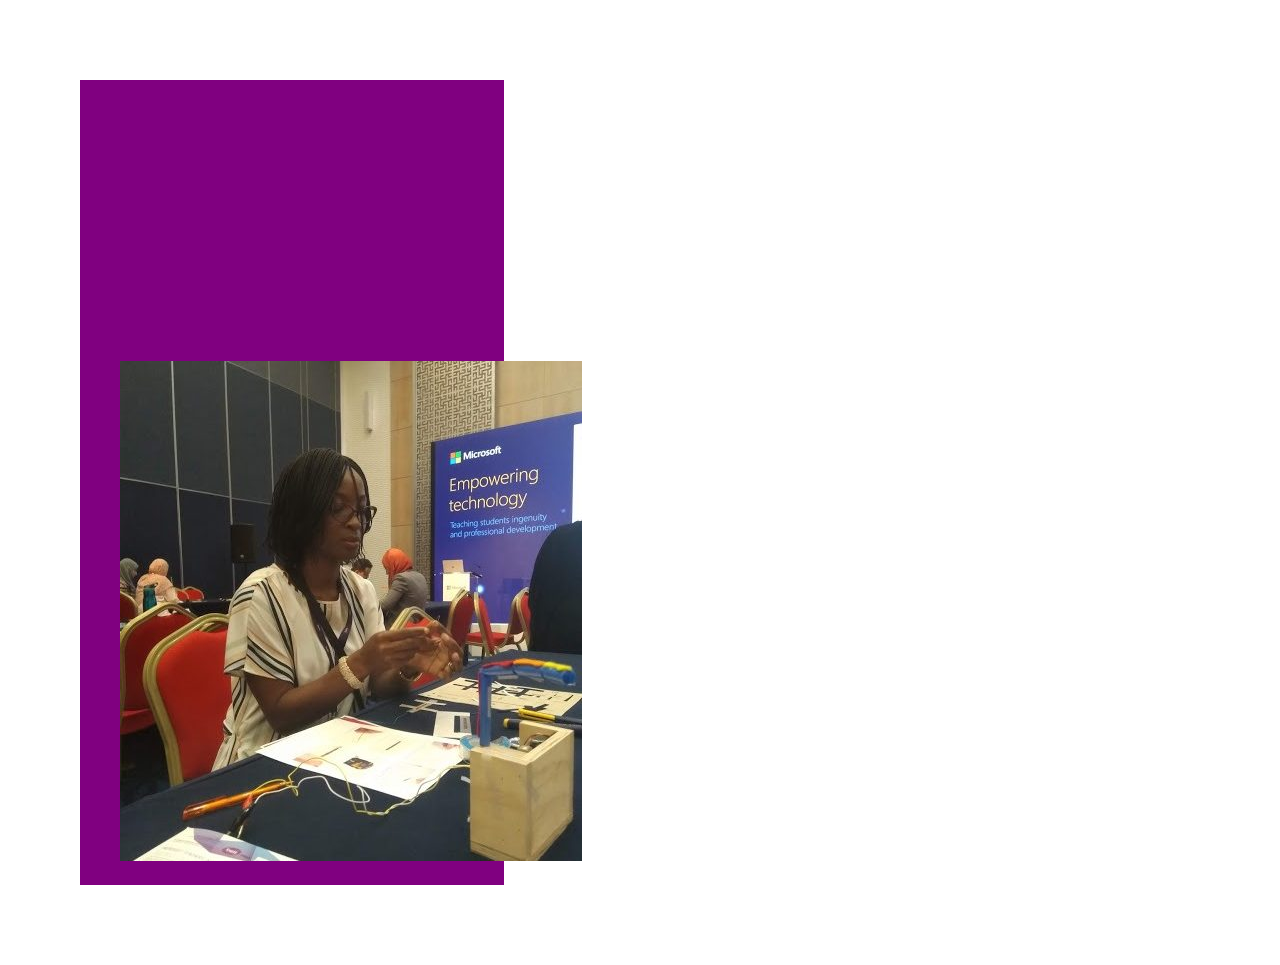
<file: bin/try.html>
<!DOCTYPE html>
<html lang="en">
<head>
    <meta charset="UTF-8">
    <meta name="viewport" content="width=device-width, initial-scale=1.0">
    <title>Document</title>
    <link rel="stylesheet" type="text/css" href="try.css">
</head>
<body>
    <div class="bigdiv">
        <p></p>
        <div>
            <img src="./tyuuu-462x500.jpg">
        </div>
    </div>
</body>
</html>
</file>
<file: style/style.css>
* {
    margin: 0;
    padding: 0;
    box-sizing: border-box;
    font-family: sans-serif;
}

a {
    text-decoration: none;
}

/* Header style starts here */

header {
    display: flex;
    justify-content: space-between;
    align-items: center;
    padding: 0.5% 3%;
    background-color: rgba(233,233,233,255);
    color: white;
    position: sticky;
    top: 0;
    z-index: 9999;
}

.menu {
    display: flex;
    justify-content: space-between;
    align-items: center;
    list-style: none;
}

.menu a {
    color: black;
    text-decoration: none;
    text-transform: uppercase;
    font-weight: 700;
    font-size: 90%;
}

.menu a:hover {
    color: #3e8e41;
}

.menu a:active {
    color: #3e8e41;
}

li {
    max-width: fit-content;
    list-style-type: none;
}

.sideline {
    color: grey;
    margin: auto 5px;
}

/* Style for dropdown menu */

.dropdown-button {
    background-color: rgba(233,233,233,255);
    color: black;
    border: none;
    cursor: pointer;
    text-transform: uppercase;
    font-weight: 700;
    font-size: 90%;
}

.dropdown-menu {
    position: absolute;
    top: 100%;
    right: 0;
    background-color: rgba(233,233,233,255);
    padding: 6px 16px;
    display: none;
    width: 13%;
    height: 250px;
    justify-content: space-between;
    border-bottom-left-radius: 10px;
}

.dropdown-menu li {
    margin: 23px auto;
}

.dropdown-menu a {
    text-decoration: none;
    color: #333;
}

.dropdown-button:focus + .dropdown-menu {
    display: block;
  }

.dropdown :active {
    display: block;
}

.dropdown-button:hover {
    color: #3e8e41;
}

.dropdown-menu li:hover {
    color: #3e8e41;
}

/* Style for hamburger */

.hamburger {
    position: relative;
    display: inline-block;
}

.hamburger-button {
    display: none;
    background: none;
    color: black;
    padding: 16px;
    border: none;
    cursor: pointer;
    font-size: 25px;
}

.hamburger-button :active{
    color: green;
}

.hamburger-button p {
    font-size: 15px;
    font-weight: 500;
    text-transform: uppercase;
    margin: 0 10%;
}

.hamburger-menu {
    position: absolute;
    top: 100%;
    left: 0;
    padding: 1% 0;
    width: 200px;
    display: none;
}

.hamburger-menu li {
    margin-bottom: 12px;
}

.hamburger-menu a {
    text-decoration: none;
    color: #333;
    font-weight: 700;
    font-size: 90%;
}

.hamburger-menu li :hover {
    color: #3e8e41;
    padding: 10px 0;
    overflow: hidden;
}



@media only screen and (max-width: 950px) {
    .menu {
        display: none;
    }

    .hamburger-button {
        display: flex;
        align-items: center;
    }

    .hamburger-menu {
        position: absolute;
        top: 100%;
        left: -30%;
        background-color: rgba(233,233,233,255);
        padding: 10px 16px;
        display: none;
        width: max-content;
        height: max-content;
        justify-content: space-between;
        border-bottom-right-radius: 10px;
        overflow: hidden;
    }

    @media screen and (max-width: 740px) {
        .hamburger-menu {
            left: -20%;
        }
    }
    
    .hamburger-menu li {
        margin: 23px auto;
    }
    
    .hamburger-menu a {
        text-decoration: none;
        color: #333;
        text-transform: uppercase;
    }
    
    .hamburger-button:focus + .hamburger-menu {
        display: block;
      }
    
    /* .hamburger :active {
        display: block;
    } */
    
    .hamburger-button:hover {
        color: #3e8e41;
    }
    
    .hamburger-menu li:hover {
        color: #3e8e41;
    }
}

/* Header style ends here */


.hero {
    background: url('https://img.freepik.com/free-photo/industrial-designers-working-3d-model_23-2149370169.jpg?uid=R63328520&ga=GA1.1.1370676899.1722375250&semt=ais_hybrid/1200x600') no-repeat center center/cover;
    height: 100vh;
    display: flex;
    justify-content: center;
    align-items: center;
    text-align: left;
    color: rgb(219, 219, 219);
    
}

.hero-text{
    background-color: rgba(0, 0, 0, 0.6); 
    background: semi-transparent black;
    margin: 0 auto;
    margin-top: 250px;
    padding: 40px;
    color: rgb(255, 255, 255);
    width: 100%;
    height: 40%;
    border-top: 5px solid rgb(109, 3, 125);
    max-width: 700px;
}

.hero-text h1 {
    font-size: 2.0rem;
    color: rgb(14, 205, 29);
    margin-top: 10px;
    margin-left: 10px ;
}

.hero-text p{
    margin-left: 10px ;
    margin-bottom: 15px;
}

.hero button{
    padding: 9px 15px;
    text-decoration: none;
    border-radius: 5px;
    font-weight: 600;
    border: 2px solid rgb(14, 205, 29);
    border-radius: 20px;
    margin-left: 275px;
    margin-top: 10px;
    font-weight: 600;
}

.readmore-button { 
    text-decoration: none;
    color: rgb(198, 1, 1);
    margin-left: 250px;
    padding: 10px 20px;
    font-weight: bold;
    border: none;
    cursor: pointer;
    background-color: rgba(0, 0, 0, 0.6);
}
  
.readmore-button a{
    color: rgb(255, 255, 255);
    text-decoration: none;
}

.readmore-button:hover {
     background-color: rgb(14, 205, 29); 
     color: white;
    transform: scale(1) 
}
  
/* Services Section */
.services {
    padding: 50px;
    text-align: center;
    background-color: rgb(255, 255, 255);
}

.service-cards {
    display: flex;
    justify-content: space-around;
    margin-top: 20px;
}

.card {
    background-color: lightgrey;
    padding: 20px;
    width: 30%;
    border-radius: 10px;
}

.card h3 {
    margin-bottom: 10px;
}

.card p {
    font-size: 14px;
}
  
/* Footer Styles */

.footer {
    background-color: rgb(58, 3, 55);
    color: white;
    text-align: center;
    padding: 15px;
}
  
.footer-content p {
    margin: 0;
}
  
.footer-content{
    background-color: rgb(49, 2, 47); 
    background: semi-transparent black;
    box-shadow: 10px 5px 10px rgba(0, 0, 0, 0.087);
    margin: 0 auto;
    margin-top: 0 auto;
    padding: 100px;
    color: rgb(255, 255, 255);
    width: 80%;
    height: 70%;
    border-radius: 15px;
    border-top: 5px solid rgb(109, 3, 125);
    border: #f5f5f573 2px solid;
}


.social-links a {
    color: white;
    margin: 0 10px;
    text-decoration: none;
}

/* Style for Activities page starts here */

.top-section {
    background-color: rgba(0,32,80,255);
    height: 60vh;
    top: 0;
    padding: 40px;
    align-content: end;
}

.top-div {
    display: flex;
    flex-direction: column;
    justify-content: center;
    align-items: center;
    margin: 50px 0;
}

.top-div-title {
    font-size: 70px;
    margin: 10px 0;
    font-family: serif;
    color: white;
}

.top-div-path {
    display: flex;
    align-items: center;
    text-transform: uppercase;
    color: white;
}

.top-div-path a, .top-div-path p {
    text-decoration: none;
    color: white;
    font-size: 11px;
    font-weight: 600;
    letter-spacing: 0.2px;
}

.top-div-path a:hover {
    color: rgb(92, 81, 81);
}

.top-div-path :nth-child(2) {
    margin: 0 7px;
    color: grey;
}

.activities-text-title {
    font-size: 45px;
    color: rgba(22,82,127,255);
    font-weight: 500;
    font-family: Times, 'Times New Roman', serif;
    margin-bottom: 10px;
    padding: 0 3px;
}

.activities-text-under {
    color: grey;
    font-size: 14px;
    font-family: Arial, sans-serif;
    letter-spacing: 0.2px;
    margin-bottom: 15px;
}

.mid-section {
    padding: 60px;
    display: flex;
    justify-content: space-between;
    align-items: center;
}

.mid-section img {
    padding: 70px 20px;
}

.activities-flexdiv-1 {
    display: flex;
    justify-content: space-between;
    align-items: center
}

.activities-flexdiv-2 {
    display: flex;
    flex-direction: column;
    justify-content: space-between;
}

.activities-flexdiv-2-container {
    display: flex;
    flex-direction: column;
    /* align-items: center; */
    justify-content: space-evenly;
    padding: 30px 25px;
    background-color: #f4f8fb;
    margin: 10px;
    width: 22.5vw;
}

.activities-flexdiv-2-container a {
    margin: 20px 0;
    text-transform: uppercase;
    font-weight: 600;
    font-size: 14px;
    font-family: sans-serif;
    color: black;
    width: max-content;
    text-decoration: none;
    border-bottom: 2px solid rgba(131,70,145,255);
    /* padding-bottom: 5px; */
}

.activities-flexdiv-2-container:hover {
    background-color: rgba(131,70,145,255);
    color: #f4f8fb !important;
    transition: ease-in-out 0.3s;
}

.activities-flexdiv-2-container:hover p {
    color: #f4f8fb !important;
}

.activities-flexdiv-2-container:hover a {
    color: #f4f8fb !important;
    text-decoration: none;
}

/* .activities-flexdiv-2-container hr {
    color: rgba(131,70,145,255);
    width: 87px;
    border: 3px black;
} */

.act-01 {
    top: 0;
    height: 40vh;
}

.act-01 :first-child {
    word-spacing: 15px;
}

.act-02 {
    height: 33vh;
    align-content: center;
}

.act-03 {
    top: 0;
    height: 33vh;
}

.act-04 {
    height: 40vh;
}

.activities-flexdiv-2-container-title {
    font-size: 39px;
    font-weight: 600;
    margin-bottom: 10px;
    color: rgba(131,70,145,255);
    font-family: sans-serif;
}

.activities-flexdiv-2-container-nt {
    font-size: 14px;
    line-height: 20px;
    font-family: sans-serif;
    color: #8f877f;
}

.activities-footer {
    padding: 20px;
    bottom: 0;
}

.activities-footer p {
    font-size: 12px;
    font-weight: 600;
    color: black;
    text-transform: uppercase;
}

.activities-footer p :nth-child(1) {
    font-weight: 500;
}

.activities-footer p :nth-child(2) {
    color: red;
}

/* Style for Activities page ends here */
</file>
<file: bin/try.css>
* {
    margin: 0;
    padding: 0;
    font-family: sans-serif;
}

.bigdiv {
    background-color: purple;
    width: max-content;
    padding: 0 0 40px 40px;
    margin: 80px;
    height: 85vh;
    width: 30vw;
    position: relative;
}

.bigdiv div {
    bottom: 20px;
    overflow: hidden;
    clear: both;
    position: absolute;
}
</file>
